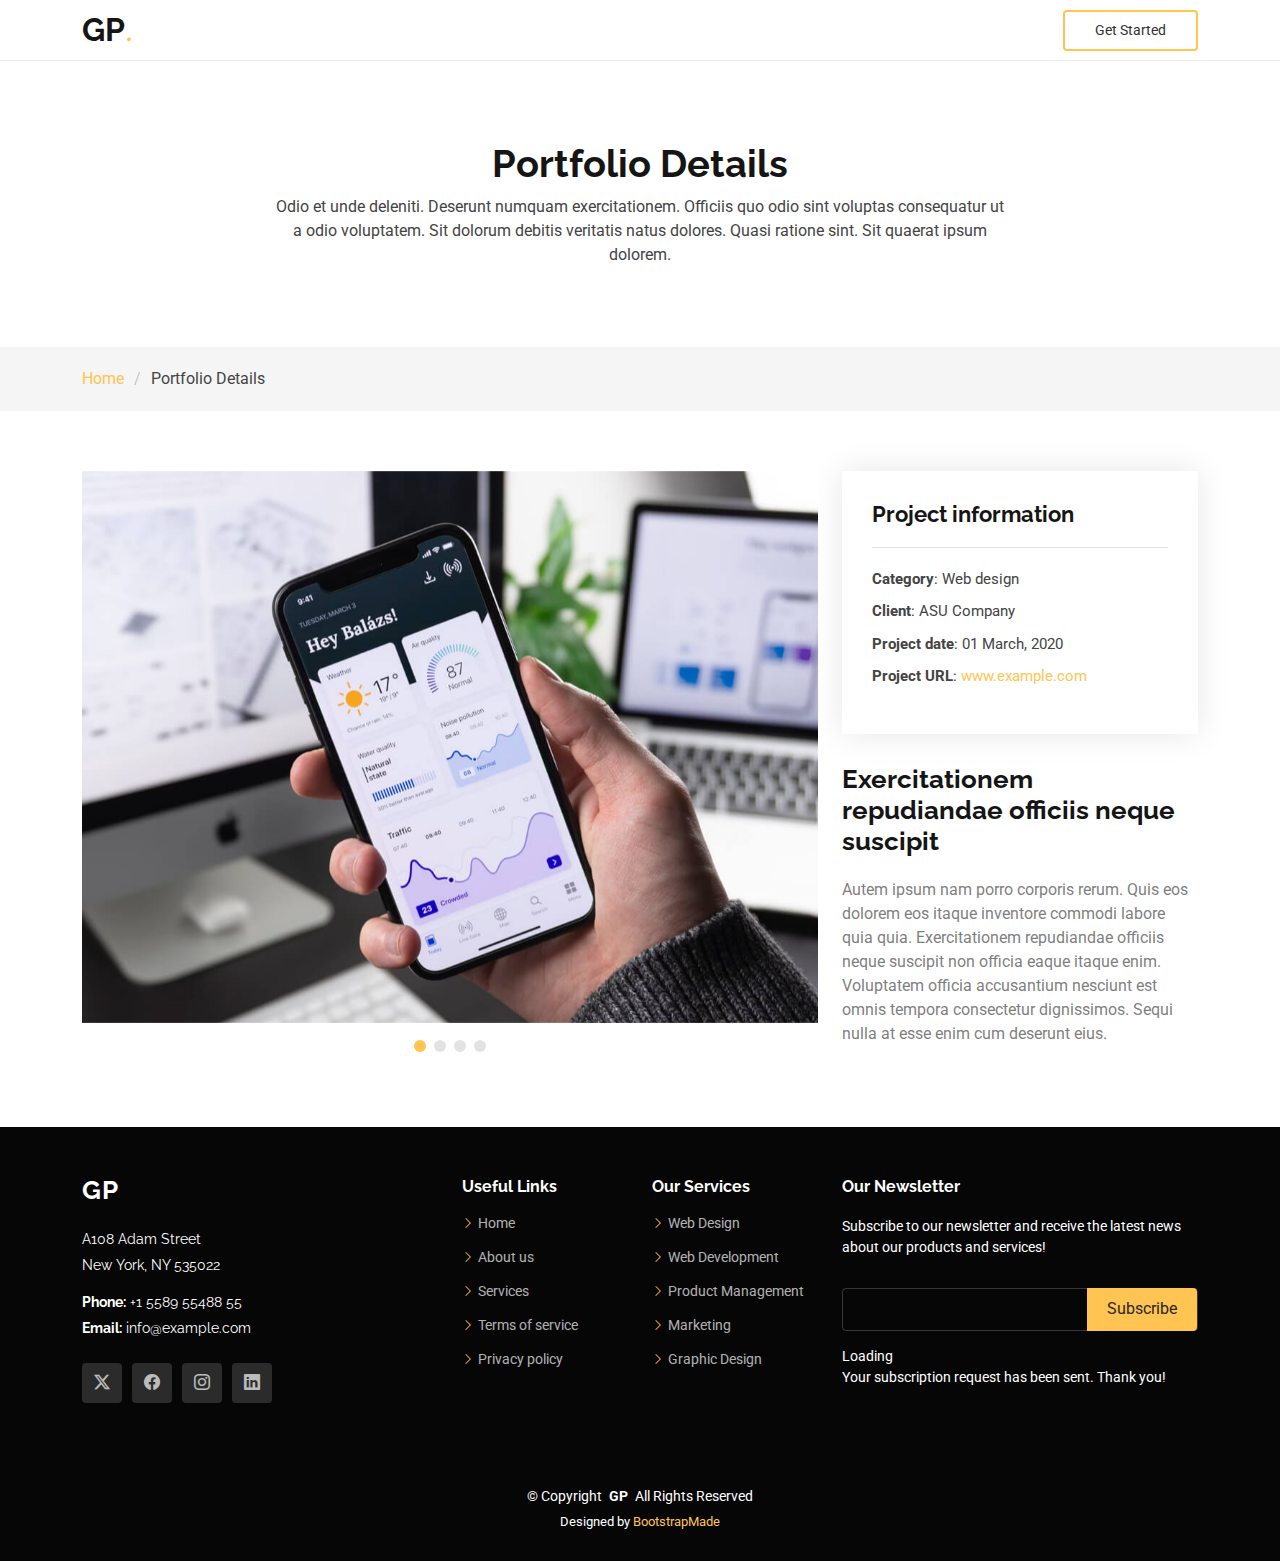
<file: portfolio-details.html>
<!DOCTYPE html>
<html lang="en">

<head>
  <meta charset="utf-8">
  <meta content="width=device-width, initial-scale=1.0" name="viewport">
  <title>Portfolio Details - Gp Bootstrap Template</title>
  <meta name="description" content="">
  <meta name="keywords" content="">

  <!-- Favicons -->
  <link href="assets/img/favicon.png" rel="icon">
  <link href="assets/img/apple-touch-icon.png" rel="apple-touch-icon">

  <!-- Fonts -->
  <link href="https://fonts.googleapis.com" rel="preconnect">
  <link href="https://fonts.gstatic.com" rel="preconnect" crossorigin>
  <link href="https://fonts.googleapis.com/css2?family=Roboto:ital,wght@0,100;0,300;0,400;0,500;0,700;0,900;1,100;1,300;1,400;1,500;1,700;1,900&family=Poppins:ital,wght@0,100;0,200;0,300;0,400;0,500;0,600;0,700;0,800;0,900;1,100;1,200;1,300;1,400;1,500;1,600;1,700;1,800;1,900&family=Raleway:ital,wght@0,100;0,200;0,300;0,400;0,500;0,600;0,700;0,800;0,900;1,100;1,200;1,300;1,400;1,500;1,600;1,700;1,800;1,900&display=swap" rel="stylesheet">

  <!-- Vendor CSS Files -->
  <link href="assets/vendor/bootstrap/css/bootstrap.min.css" rel="stylesheet">
  <link href="assets/vendor/bootstrap-icons/bootstrap-icons.css" rel="stylesheet">
  <link href="assets/vendor/aos/aos.css" rel="stylesheet">
  <link href="assets/vendor/swiper/swiper-bundle.min.css" rel="stylesheet">
  <link href="assets/vendor/glightbox/css/glightbox.min.css" rel="stylesheet">

  <!-- Main CSS File -->
  <link href="assets/css/main.css" rel="stylesheet">

  <!-- =======================================================
  * Template Name: Gp
  * Template URL: https://bootstrapmade.com/gp-free-multipurpose-html-bootstrap-template/
  * Updated: Aug 07 2024 with Bootstrap v5.3.3
  * Author: BootstrapMade.com
  * License: https://bootstrapmade.com/license/
  ======================================================== -->
</head>

<body class="portfolio-details-page">

  <header id="header" class="header d-flex align-items-center position-relative">
    <div class="container-fluid container-xl position-relative d-flex align-items-center justify-content-between">

      <a href="index.html" class="logo d-flex align-items-center me-auto me-lg-0">
        <!-- Uncomment the line below if you also wish to use an image logo -->
        <!-- <img src="assets/img/logo.png" alt=""> -->
        <h1 class="sitename">GP</h1>
        <span>.</span>
      </a>

      <nav id="navmenu" class="navmenu">
        <ul>
          <li><a href="#hero">Home<br></a></li>
          <li><a href="#about">About</a></li>
          <li><a href="#services">Services</a></li>
          <li><a href="#portfolio">Portfolio</a></li>
          <li><a href="#team">Team</a></li>
          <li class="dropdown"><a href="#"><span>Dropdown</span> <i class="bi bi-chevron-down toggle-dropdown"></i></a>
            <ul>
              <li><a href="#">Dropdown 1</a></li>
              <li class="dropdown"><a href="#"><span>Deep Dropdown</span> <i class="bi bi-chevron-down toggle-dropdown"></i></a>
                <ul>
                  <li><a href="#">Deep Dropdown 1</a></li>
                  <li><a href="#">Deep Dropdown 2</a></li>
                  <li><a href="#">Deep Dropdown 3</a></li>
                  <li><a href="#">Deep Dropdown 4</a></li>
                  <li><a href="#">Deep Dropdown 5</a></li>
                </ul>
              </li>
              <li><a href="#">Dropdown 2</a></li>
              <li><a href="#">Dropdown 3</a></li>
              <li><a href="#">Dropdown 4</a></li>
            </ul>
          </li>
          <li><a href="#contact">Contact</a></li>
        </ul>
        <i class="mobile-nav-toggle d-xl-none bi bi-list"></i>
      </nav>

      <a class="btn-getstarted" href="index.html#about">Get Started</a>

    </div>
  </header>

  <main class="main">

    <!-- Page Title -->
    <div class="page-title" data-aos="fade">
      <div class="heading">
        <div class="container">
          <div class="row d-flex justify-content-center text-center">
            <div class="col-lg-8">
              <h1>Portfolio Details</h1>
              <p class="mb-0">Odio et unde deleniti. Deserunt numquam exercitationem. Officiis quo odio sint voluptas consequatur ut a odio voluptatem. Sit dolorum debitis veritatis natus dolores. Quasi ratione sint. Sit quaerat ipsum dolorem.</p>
            </div>
          </div>
        </div>
      </div>
      <nav class="breadcrumbs">
        <div class="container">
          <ol>
            <li><a href="index.html">Home</a></li>
            <li class="current">Portfolio Details</li>
          </ol>
        </div>
      </nav>
    </div><!-- End Page Title -->

    <!-- Portfolio Details Section -->
    <section id="portfolio-details" class="portfolio-details section">

      <div class="container" data-aos="fade-up" data-aos-delay="100">

        <div class="row gy-4">

          <div class="col-lg-8">
            <div class="portfolio-details-slider swiper init-swiper">

              <script type="application/json" class="swiper-config">
                {
                  "loop": true,
                  "speed": 600,
                  "autoplay": {
                    "delay": 5000
                  },
                  "slidesPerView": "auto",
                  "pagination": {
                    "el": ".swiper-pagination",
                    "type": "bullets",
                    "clickable": true
                  }
                }
              </script>

              <div class="swiper-wrapper align-items-center">

                <div class="swiper-slide">
                  <img src="assets/img/portfolio/app-1.jpg" alt="">
                </div>

                <div class="swiper-slide">
                  <img src="assets/img/portfolio/product-1.jpg" alt="">
                </div>

                <div class="swiper-slide">
                  <img src="assets/img/portfolio/branding-1.jpg" alt="">
                </div>

                <div class="swiper-slide">
                  <img src="assets/img/portfolio/books-1.jpg" alt="">
                </div>

              </div>
              <div class="swiper-pagination"></div>
            </div>
          </div>

          <div class="col-lg-4">
            <div class="portfolio-info" data-aos="fade-up" data-aos-delay="200">
              <h3>Project information</h3>
              <ul>
                <li><strong>Category</strong>: Web design</li>
                <li><strong>Client</strong>: ASU Company</li>
                <li><strong>Project date</strong>: 01 March, 2020</li>
                <li><strong>Project URL</strong>: <a href="#">www.example.com</a></li>
              </ul>
            </div>
            <div class="portfolio-description" data-aos="fade-up" data-aos-delay="300">
              <h2>Exercitationem repudiandae officiis neque suscipit</h2>
              <p>
                Autem ipsum nam porro corporis rerum. Quis eos dolorem eos itaque inventore commodi labore quia quia. Exercitationem repudiandae officiis neque suscipit non officia eaque itaque enim. Voluptatem officia accusantium nesciunt est omnis tempora consectetur dignissimos. Sequi nulla at esse enim cum deserunt eius.
              </p>
            </div>
          </div>

        </div>

      </div>

    </section><!-- /Portfolio Details Section -->

  </main>

  <footer id="footer" class="footer dark-background">

    <div class="footer-top">
      <div class="container">
        <div class="row gy-4">
          <div class="col-lg-4 col-md-6 footer-about">
            <a href="index.html" class="logo d-flex align-items-center">
              <span class="sitename">GP</span>
            </a>
            <div class="footer-contact pt-3">
              <p>A108 Adam Street</p>
              <p>New York, NY 535022</p>
              <p class="mt-3"><strong>Phone:</strong> <span>+1 5589 55488 55</span></p>
              <p><strong>Email:</strong> <span>info@example.com</span></p>
            </div>
            <div class="social-links d-flex mt-4">
              <a href=""><i class="bi bi-twitter-x"></i></a>
              <a href=""><i class="bi bi-facebook"></i></a>
              <a href=""><i class="bi bi-instagram"></i></a>
              <a href=""><i class="bi bi-linkedin"></i></a>
            </div>
          </div>

          <div class="col-lg-2 col-md-3 footer-links">
            <h4>Useful Links</h4>
            <ul>
              <li><i class="bi bi-chevron-right"></i> <a href="#"> Home</a></li>
              <li><i class="bi bi-chevron-right"></i> <a href="#"> About us</a></li>
              <li><i class="bi bi-chevron-right"></i> <a href="#"> Services</a></li>
              <li><i class="bi bi-chevron-right"></i> <a href="#"> Terms of service</a></li>
              <li><i class="bi bi-chevron-right"></i> <a href="#"> Privacy policy</a></li>
            </ul>
          </div>

          <div class="col-lg-2 col-md-3 footer-links">
            <h4>Our Services</h4>
            <ul>
              <li><i class="bi bi-chevron-right"></i> <a href="#"> Web Design</a></li>
              <li><i class="bi bi-chevron-right"></i> <a href="#"> Web Development</a></li>
              <li><i class="bi bi-chevron-right"></i> <a href="#"> Product Management</a></li>
              <li><i class="bi bi-chevron-right"></i> <a href="#"> Marketing</a></li>
              <li><i class="bi bi-chevron-right"></i> <a href="#"> Graphic Design</a></li>
            </ul>
          </div>

          <div class="col-lg-4 col-md-12 footer-newsletter">
            <h4>Our Newsletter</h4>
            <p>Subscribe to our newsletter and receive the latest news about our products and services!</p>
            <form action="forms/newsletter.php" method="post" class="php-email-form">
              <div class="newsletter-form"><input type="email" name="email"><input type="submit" value="Subscribe"></div>
              <div class="loading">Loading</div>
              <div class="error-message"></div>
              <div class="sent-message">Your subscription request has been sent. Thank you!</div>
            </form>
          </div>

        </div>
      </div>
    </div>

    <div class="copyright">
      <div class="container text-center">
        <p>© <span>Copyright</span> <strong class="px-1 sitename">GP</strong> <span>All Rights Reserved</span></p>
        <div class="credits">
          <!-- All the links in the footer should remain intact. -->
          <!-- You can delete the links only if you've purchased the pro version. -->
          <!-- Licensing information: https://bootstrapmade.com/license/ -->
          <!-- Purchase the pro version with working PHP/AJAX contact form: [buy-url] -->
          Designed by <a href="https://bootstrapmade.com/">BootstrapMade</a>
        </div>
      </div>
    </div>

  </footer>

  <!-- Scroll Top -->
  <a href="#" id="scroll-top" class="scroll-top d-flex align-items-center justify-content-center"><i class="bi bi-arrow-up-short"></i></a>

  <!-- Preloader -->
  <div id="preloader"></div>

  <!-- Vendor JS Files -->
  <script src="assets/vendor/bootstrap/js/bootstrap.bundle.min.js"></script>
  <script src="assets/vendor/php-email-form/validate.js"></script>
  <script src="assets/vendor/aos/aos.js"></script>
  <script src="assets/vendor/swiper/swiper-bundle.min.js"></script>
  <script src="assets/vendor/glightbox/js/glightbox.min.js"></script>
  <script src="assets/vendor/imagesloaded/imagesloaded.pkgd.min.js"></script>
  <script src="assets/vendor/isotope-layout/isotope.pkgd.min.js"></script>
  <script src="assets/vendor/purecounter/purecounter_vanilla.js"></script>

  <!-- Main JS File -->
  <script src="assets/js/main.js"></script>

</body>

</html>
</file>
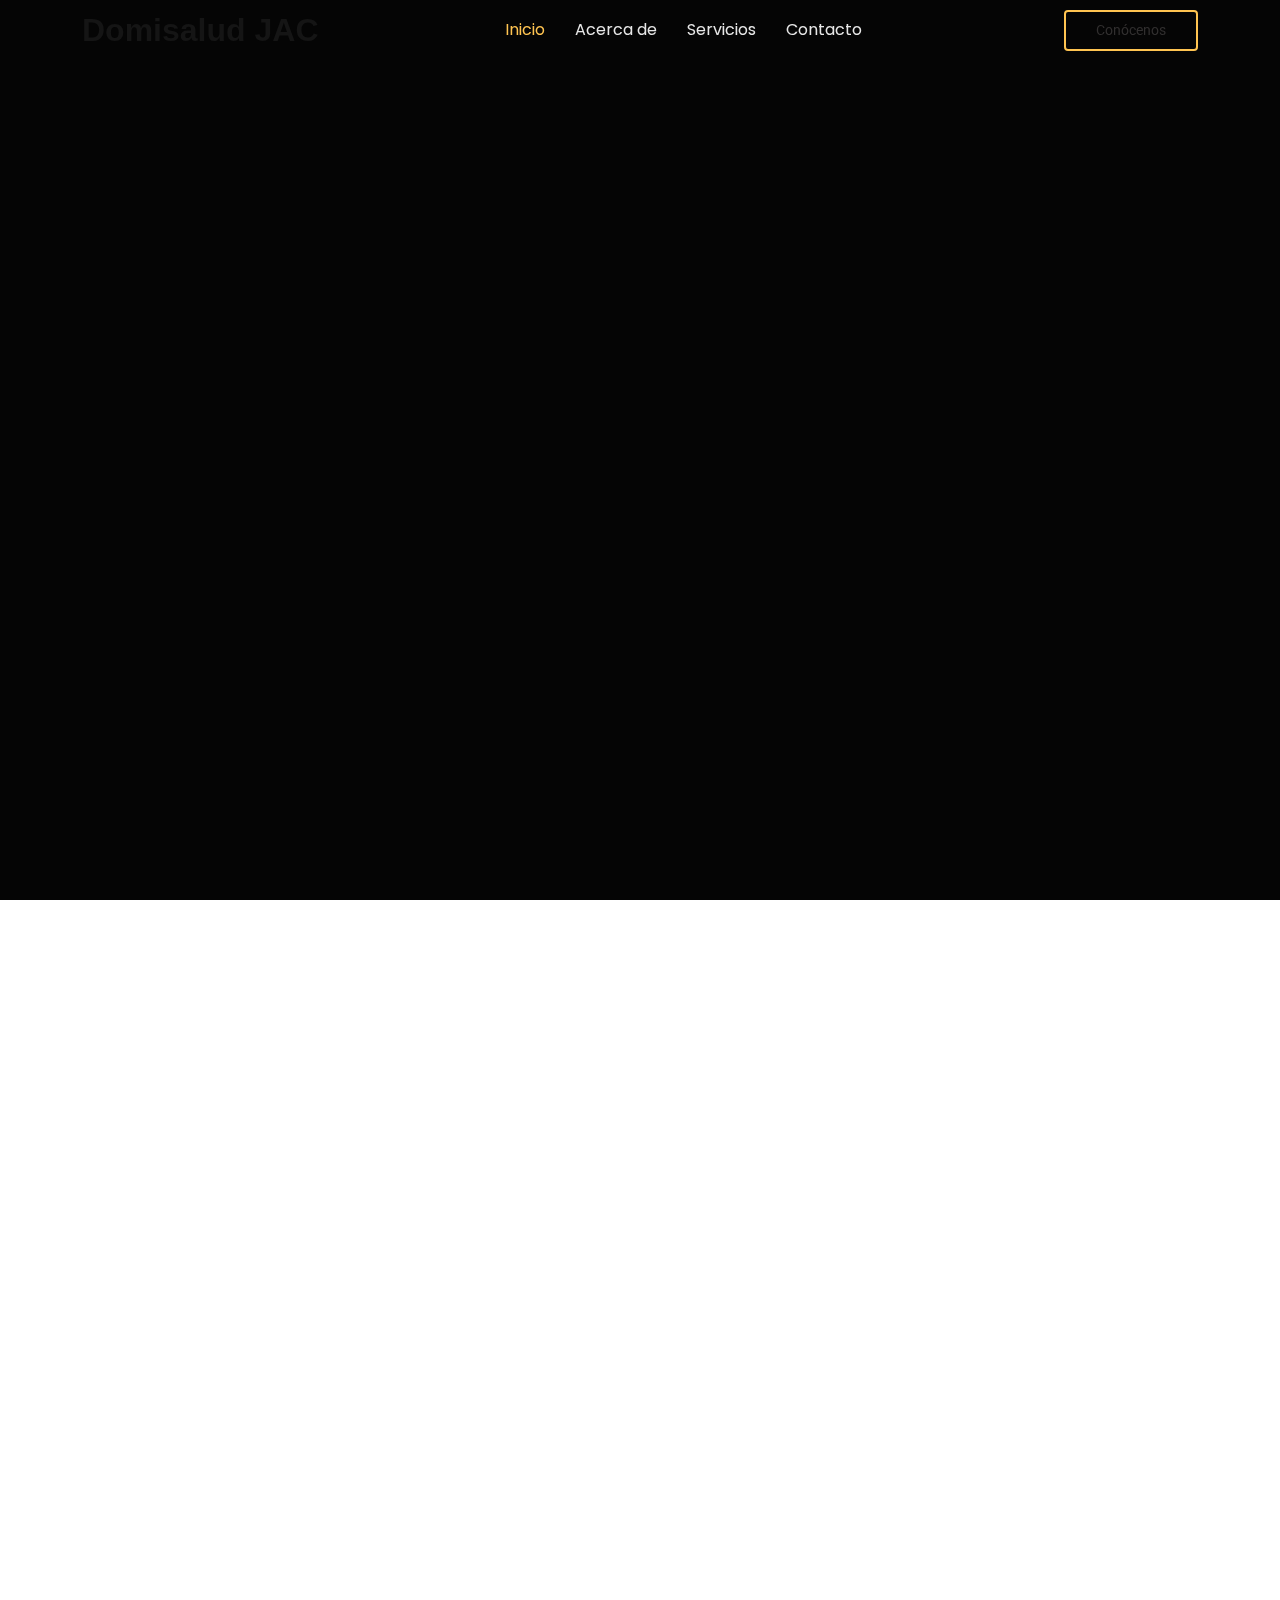
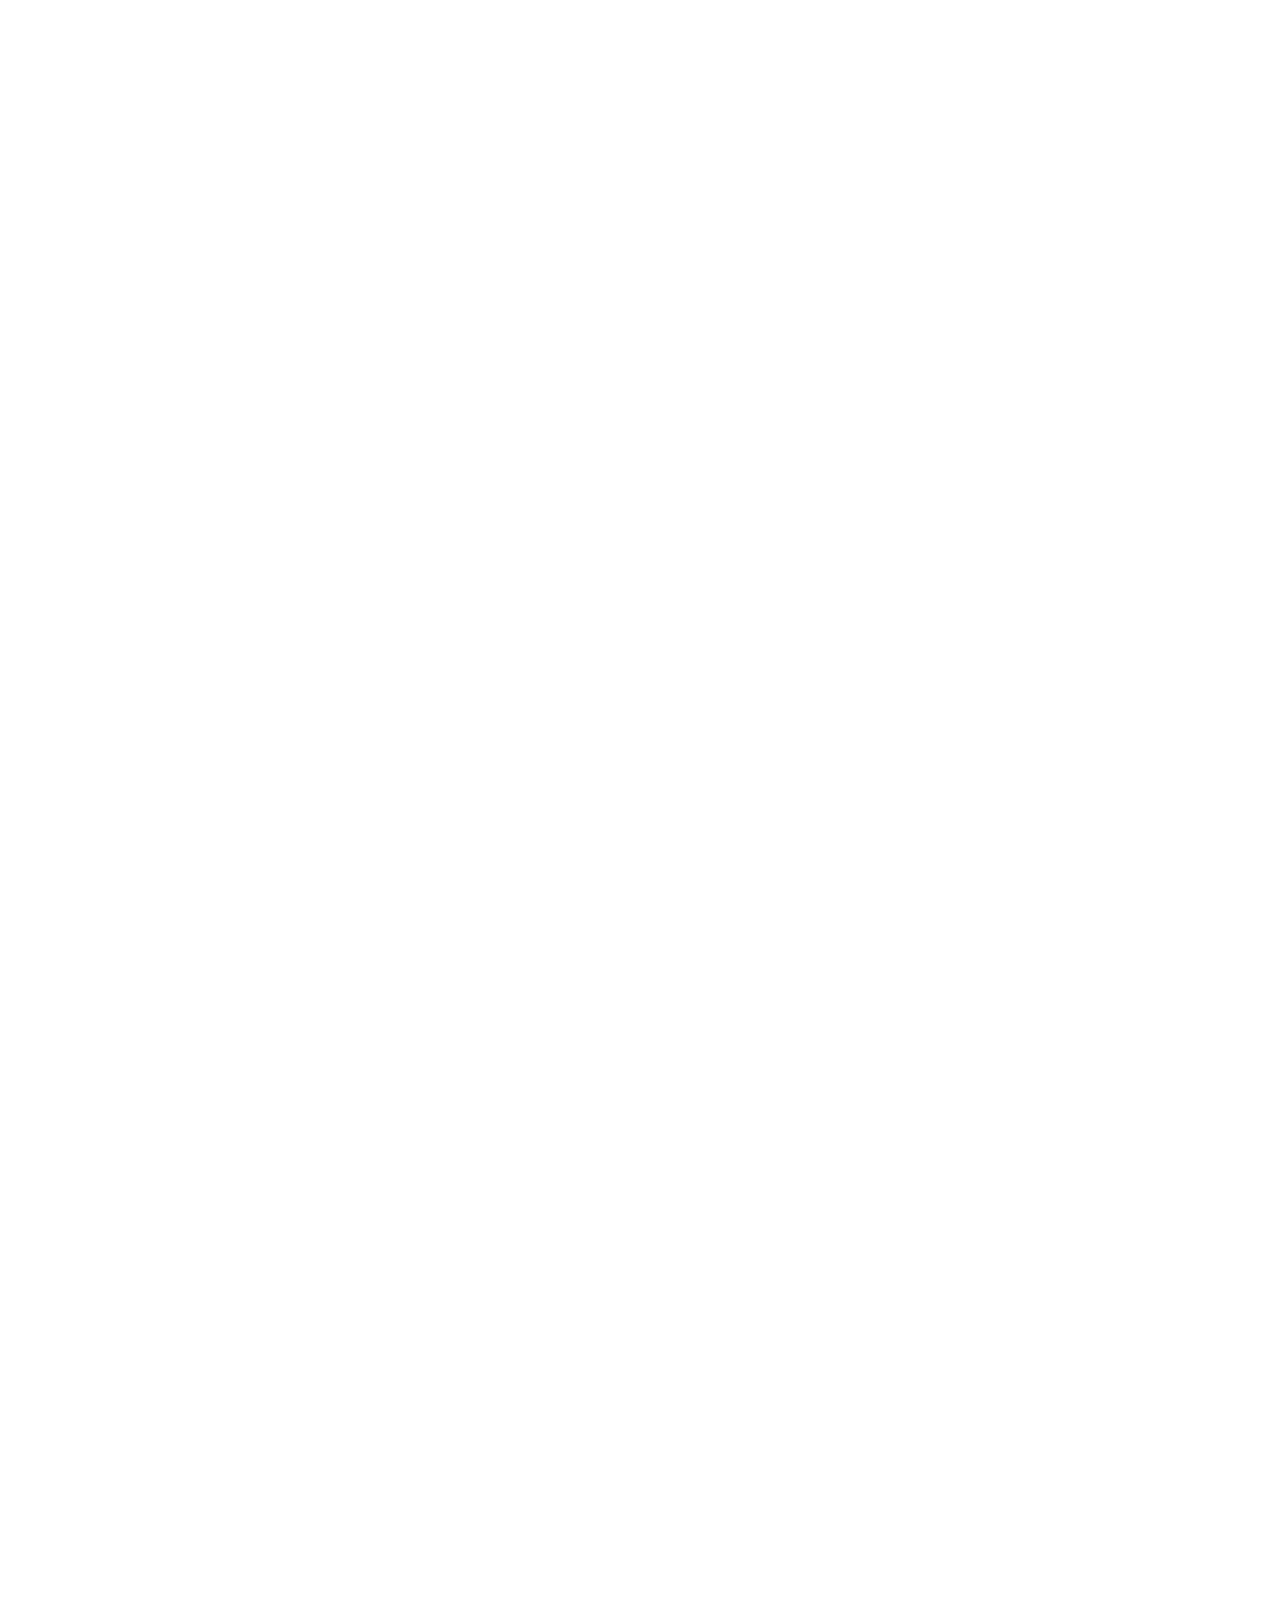
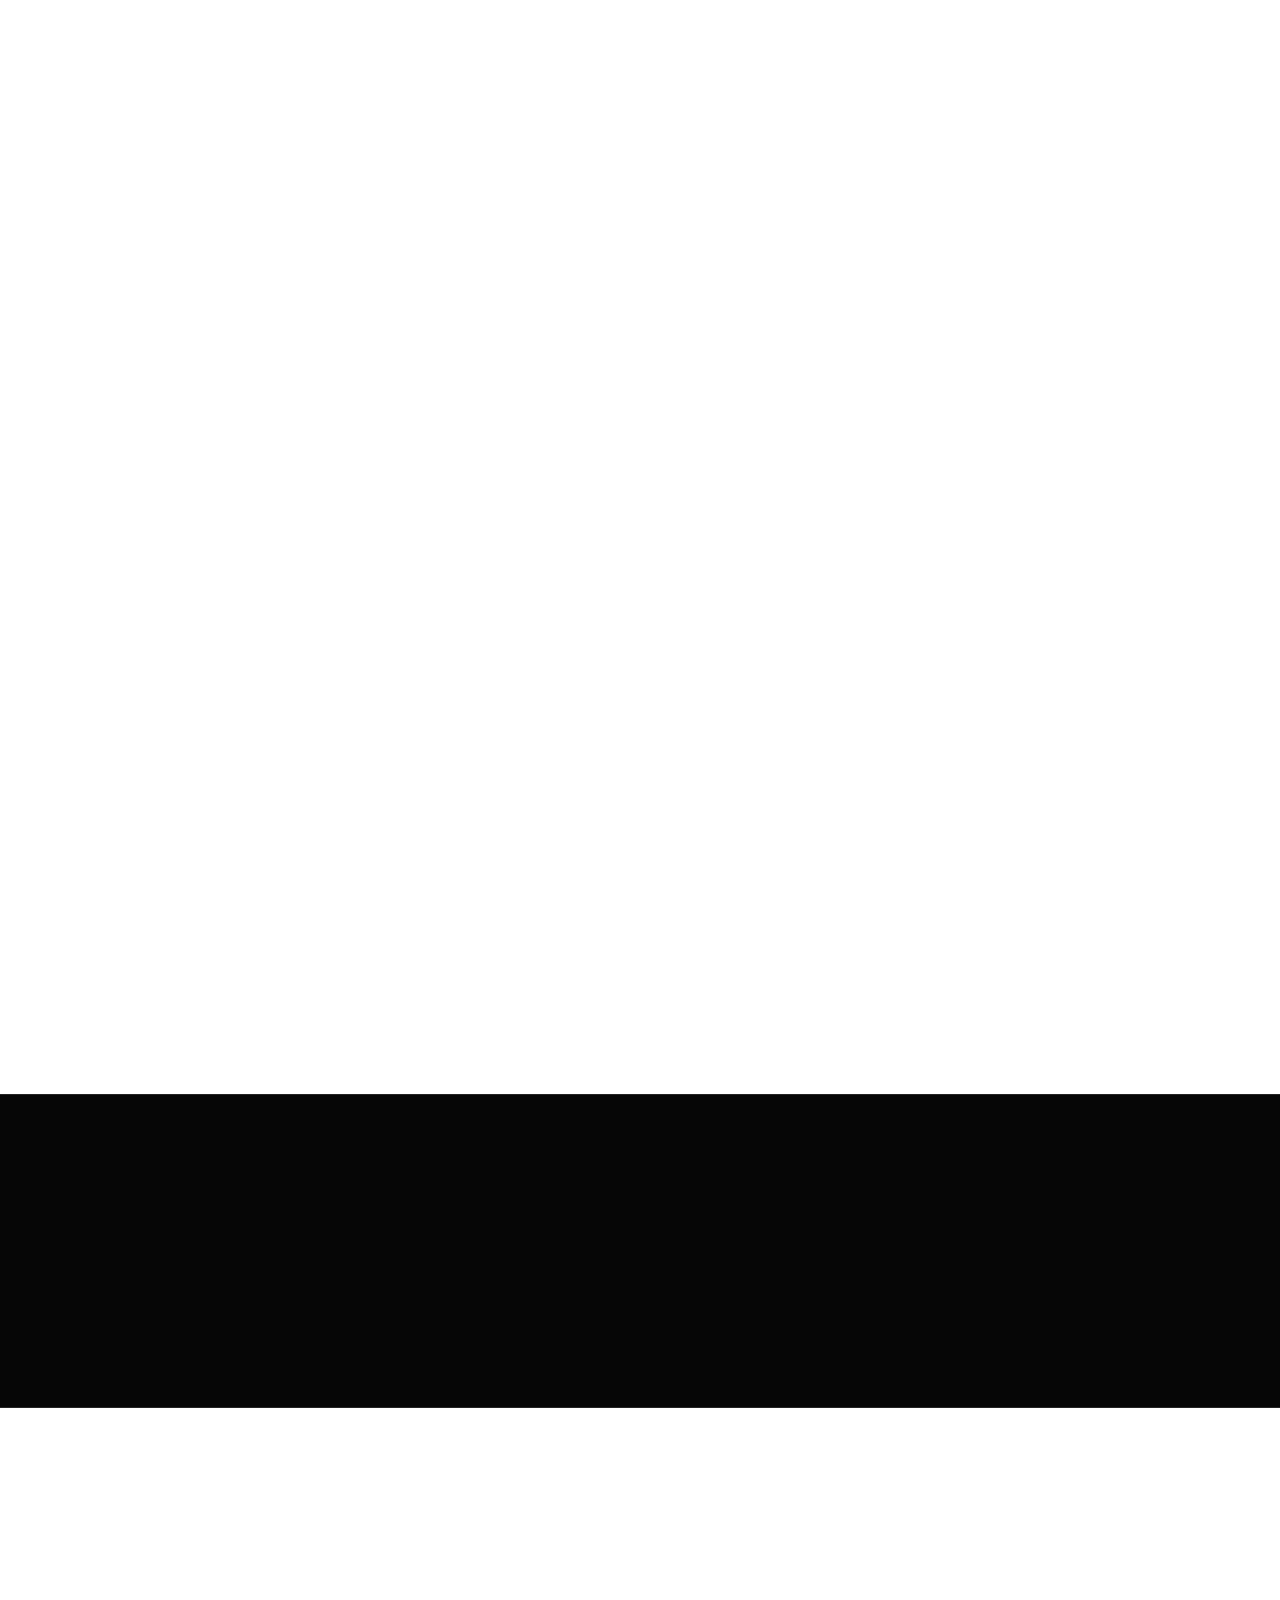
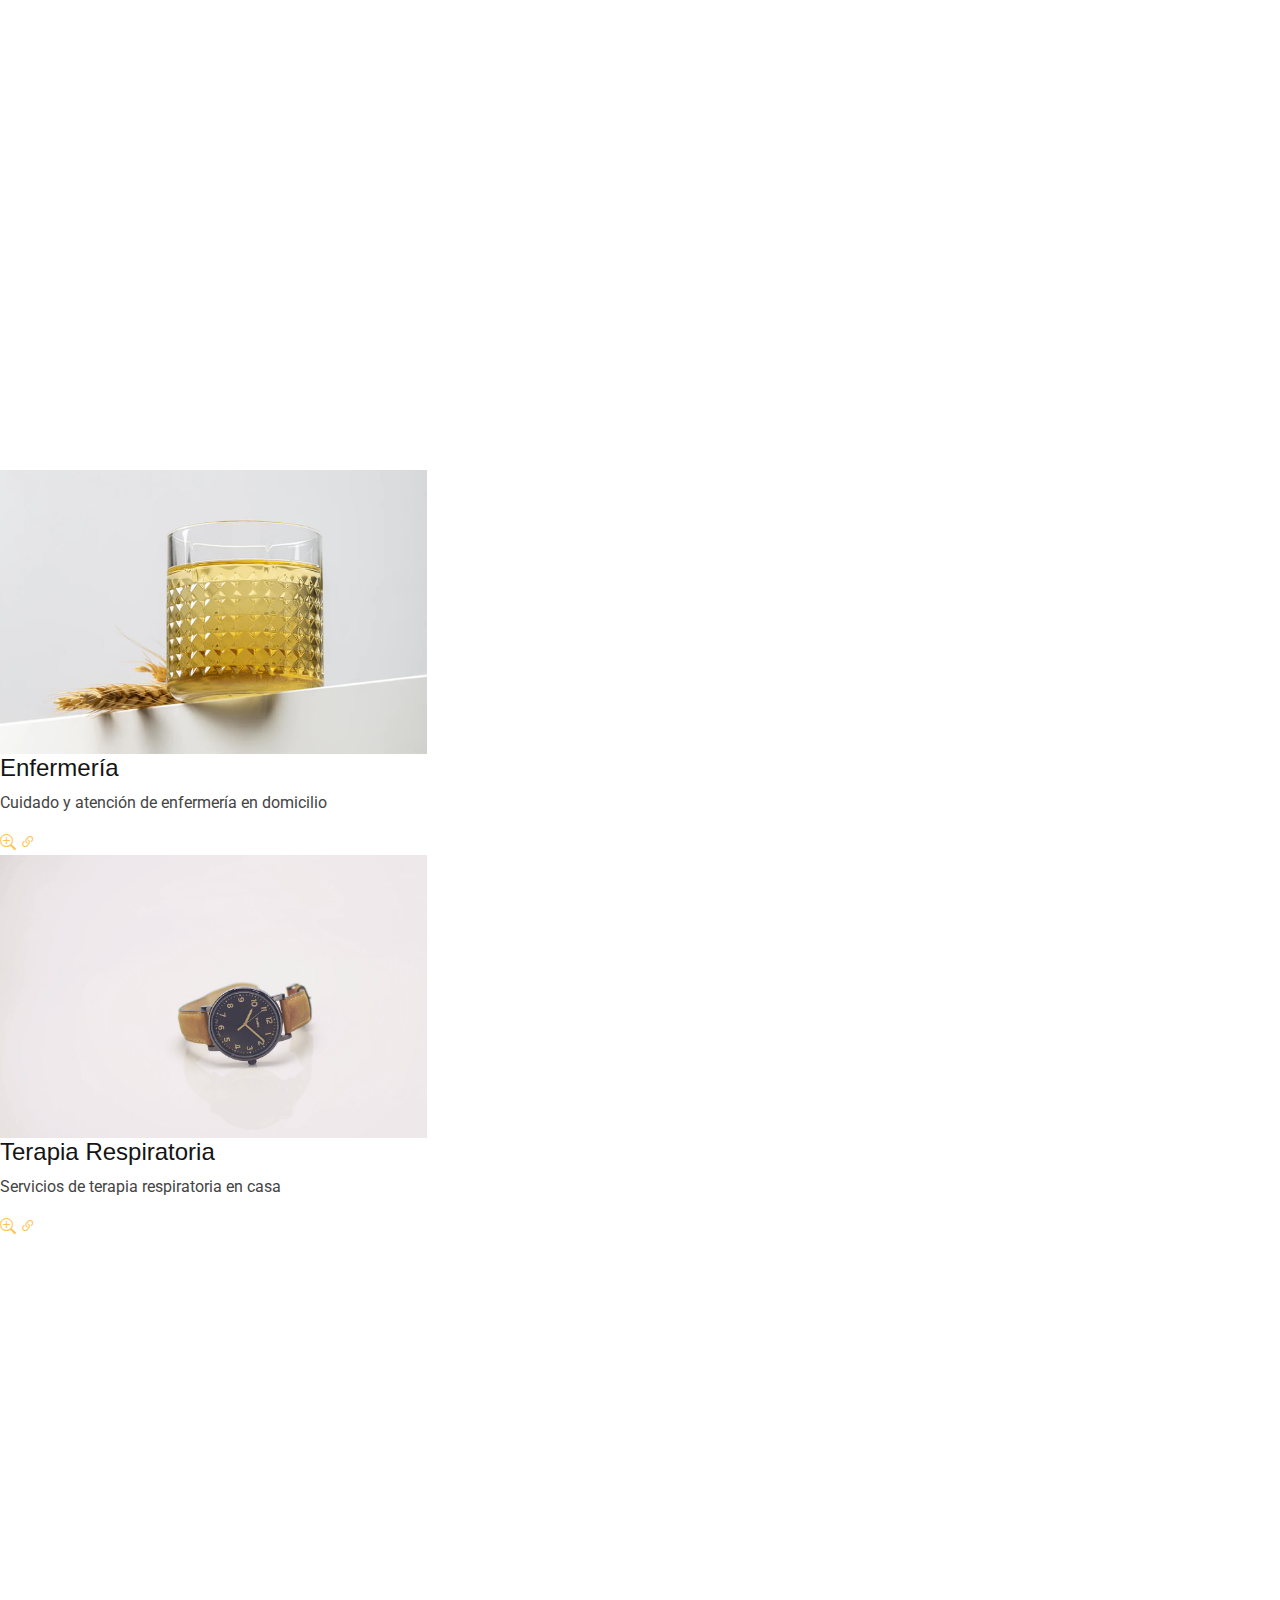
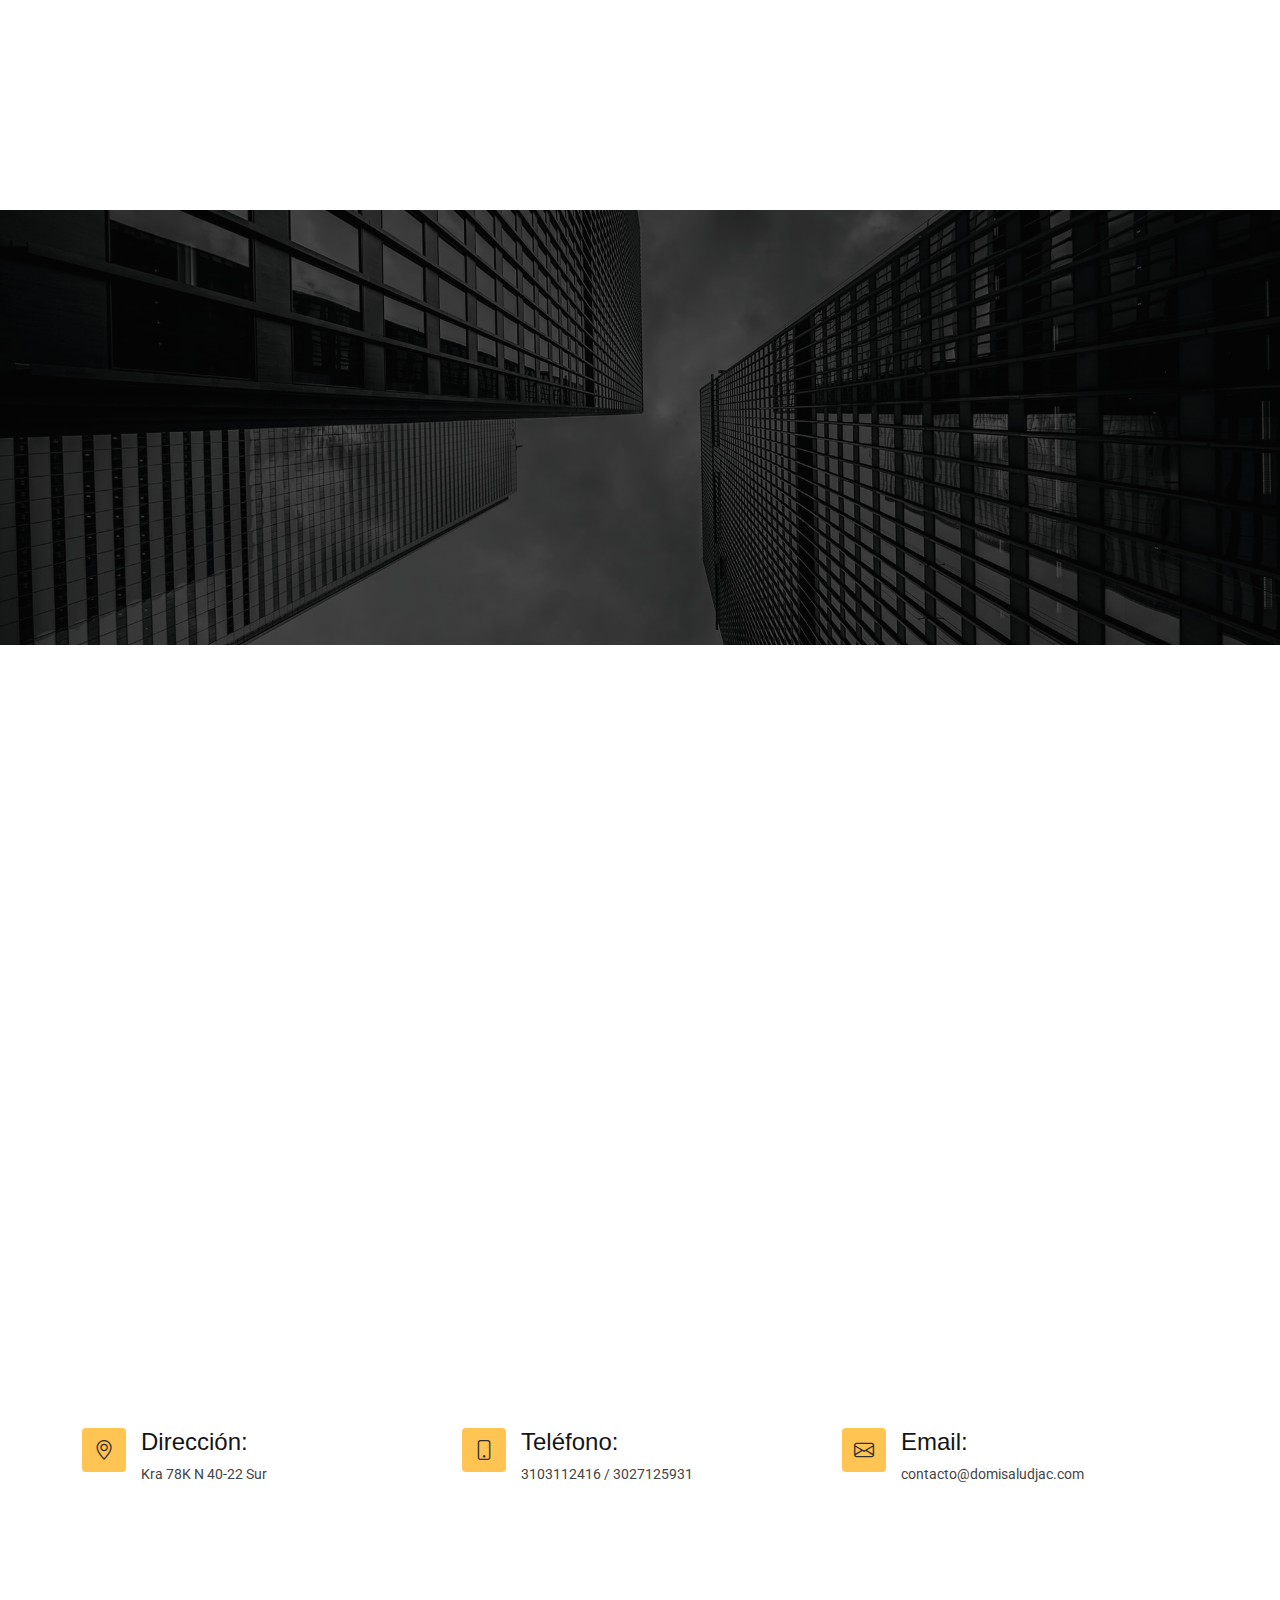
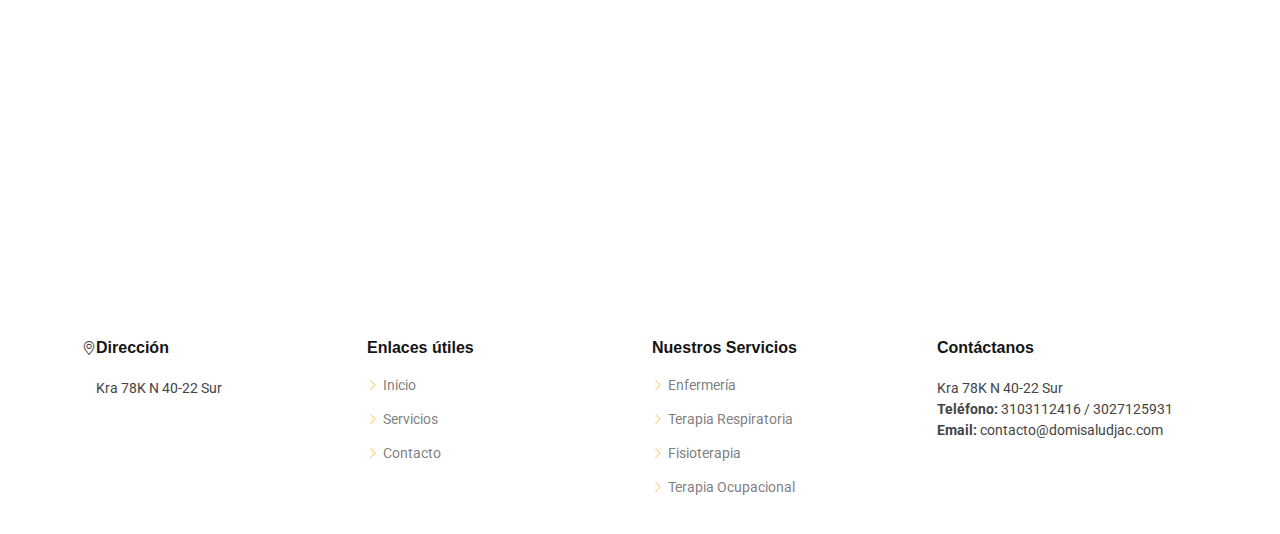
<file: porueva.html>
<!DOCTYPE html>
<html lang="es">

<head>
  <meta charset="utf-8">
  <meta content="width=device-width, initial-scale=1.0" name="viewport">
  <title>Domisalud JAC - Servicios Médicos a Domicilio</title>
  <meta name="description" content="Domisalud JAC ofrece servicios médicos a domicilio, incluyendo enfermería, terapia respiratoria, ocupacional, fonoaudiología, curaciones, lavado de oído, medicina general, sueros vitaminados y más.">
  <meta name="keywords" content="servicios médicos, enfermería, terapia respiratoria, medicina general, sueros vitaminados">

  <!-- Favicons -->
  <link href="assets/img/favicon.png" rel="icon">
  <link href="assets/img/apple-touch-icon.png" rel="apple-touch-icon">

  <!-- Fonts -->
  <link href="https://fonts.googleapis.com" rel="preconnect">
  <link href="https://fonts.gstatic.com" rel="preconnect" crossorigin>
  <link href="https://fonts.googleapis.com/css2?family=Roboto:wght@400;700&family=Poppins:wght@400;700&display=swap" rel="stylesheet">

  <!-- Vendor CSS Files -->
  <link href="assets/vendor/bootstrap/css/bootstrap.min.css" rel="stylesheet">
  <link href="assets/vendor/bootstrap-icons/bootstrap-icons.css" rel="stylesheet">
  <link href="assets/vendor/aos/aos.css" rel="stylesheet">
  <link href="assets/vendor/swiper/swiper-bundle.min.css" rel="stylesheet">
  <link href="assets/vendor/glightbox/css/glightbox.min.css" rel="stylesheet">

  <!-- Main CSS File -->
  <link href="assets/css/main.css" rel="stylesheet">

</head>

<body class="index-page">

  <header id="header" class="header d-flex align-items-center fixed-top">
    <div class="container-fluid container-xl position-relative d-flex align-items-center justify-content-between">

      <a href="index.html" class="logo d-flex align-items-center me-auto me-lg-0">
        <h1 class="sitename">Domisalud JAC</h1>
      </a>

      <nav id="navmenu" class="navmenu">
        <ul>
          <li><a href="#hero" class="active">Inicio</a></li>
          <li><a href="#about">Acerca de</a></li>
          <li><a href="#services">Servicios</a></li>
          <li><a href="#contact">Contacto</a></li>
        </ul>
        <i class="mobile-nav-toggle d-xl-none bi bi-list"></i>
      </nav>

      <a class="btn-getstarted" href="#about">Conócenos</a>

    </div>
  </header>

  <main class="main">

    <!-- Hero Section -->
    <section id="hero" class="hero section dark-background">

      <img src="assets/img/pic05.jpg" alt="Servicios Médicos a Domicilio" data-aos="fade-in">

      <div class="container">

        <div class="row justify-content-center text-center" data-aos="fade-up" data-aos-delay="100">
          <div class="col-xl-6 col-lg-8">
            <h2>Cuidamos de tu salud en la comodidad de tu hogar<span>.</span></h2>
            <p>Ofrecemos servicios médicos de calidad directamente a tu domicilio.</p>
          </div>
        </div>

        <div class="row gy-4 mt-5 justify-content-center" data-aos="fade-up" data-aos-delay="200">
          <div class="col-xl-2 col-md-4" data-aos="fade-up" data-aos-delay="300">
            <div class="icon-box">
              <i class="bi bi-clipboard-pulse"></i>
              <h3><a href="#services">Enfermería</a></h3>
            </div>
          </div>
          <div class="col-xl-2 col-md-4" data-aos="fade-up" data-aos-delay="400">
            <div class="icon-box">
              <i class="bi bi-breath"></i>
              <h3><a href="#services">Terapia Respiratoria</a></h3>
            </div>
          </div>
          <div class="col-xl-2 col-md-4" data-aos="fade-up" data-aos-delay="500">
            <div class="icon-box">
              <i class="bi bi-headset"></i>
              <h3><a href="#services">Fonoaudiología</a></h3>
            </div>
          </div>
          <div class="col-xl-2 col-md-4" data-aos="fade-up" data-aos-delay="600">
            <div class="icon-box">
              <i class="bi bi-heart-pulse"></i>
              <h3><a href="#services">Medicina General</a></h3>
            </div>
          </div>
          <div class="col-xl-2 col-md-4" data-aos="fade-up" data-aos-delay="700">
            <div class="icon-box">
              <i class="bi bi-droplet-half"></i>
              <h3><a href="#services">Sueros Vitaminados</a></h3>
            </div>
          </div>
        </div>

      </div>

    </section><!-- /Hero Section -->

    <!-- About Section -->
    <section id="about" class="about section">

      <div class="container" data-aos="fade-up" data-aos-delay="100">

        <div class="row gy-4">
          <div class="col-lg-6 order-1 order-lg-2">
            <img src="assets/img/about.jpg" class="img-fluid" alt="Acerca de Domisalud JAC">
          </div>
          <div class="col-lg-6 order-2 order-lg-1 content">
            <h3>Sobre Domisalud JAC</h3>
            <p class="fst-italic">
              En Domisalud JAC nos dedicamos a brindar servicios médicos de alta calidad en la comodidad de tu hogar.
            </p>
            <ul>
              <li><i class="bi bi-check2-all"></i> <span>Enfermería especializada.</span></li>
              <li><i class="bi bi-check2-all"></i> <span>Terapias personalizadas.</span></li>
              <li><i class="bi bi-check2-all"></i> <span>Atención médica integral a domicilio.</span></li>
            </ul>
            <p>
              Contamos con un equipo de profesionales comprometidos con tu bienestar, ofreciendo un amplio rango de servicios adaptados a tus necesidades.
            </p>
          </div>
        </div>

      </div>

    </section><!-- /About Section -->

    <!-- Clients Section -->
    <section id="clients" class="clients section">

      <div class="container" data-aos="fade-up" data-aos-delay="100">
        <!-- Aquí podrías añadir logos de afiliados o seguros si es relevante -->
        <div class="swiper init-swiper">
          <div class="swiper-wrapper align-items-center">
            <div class="swiper-slide"><img src="assets/img/clients/client-1.png" class="img-fluid" alt=""></div>
            <div class="swiper-slide"><img src="assets/img/clients/client-2.png" class="img-fluid" alt=""></div>
            <div class="swiper-slide"><img src="assets/img/clients/client-3.png" class="img-fluid" alt=""></div>
          </div>
          <div class="swiper-pagination"></div>
        </div>

      </div>

    </section><!-- /Clients Section -->

    <!-- Features Section -->
    <section id="features" class="features section">

      <div class="container">

        <div class="row gy-4">
          <div class="features-image col-lg-6" data-aos="fade-up" data-aos-delay="100"><img src="assets/img/features-bg.jpg" alt=""></div>
          <div class="col-lg-6">

            <div class="features-item d-flex ps-0 ps-lg-3 pt-4 pt-lg-0" data-aos="fade-up" data-aos-delay="200">
              <i class="bi bi-archive flex-shrink-0"></i>
              <div>
                <h4>Atención Personalizada</h4>
                <p>Adaptamos nuestros servicios a tus necesidades específicas.</p>
              </div>
            </div><!-- End Features Item-->

            <div class="features-item d-flex mt-5 ps-0 ps-lg-3" data-aos="fade-up" data-aos-delay="300">
              <i class="bi bi-basket flex-shrink-0"></i>
              <div>
                <h4>Profesionales Capacitados</h4>
                <p>Contamos con un equipo altamente capacitado en diversas áreas de la salud.</p>
              </div>
            </div><!-- End Features Item-->

            <div class="features-item d-flex mt-5 ps-0 ps-lg-3" data-aos="fade-up" data-aos-delay="400">
              <i class="bi bi-broadcast flex-shrink-0"></i>
              <div>
                <h4>Equipos de Última Generación</h4>
                <p>Utilizamos tecnología avanzada para garantizar una atención médica eficiente y segura.</p>
              </div>
            </div><!-- End Features Item-->

          </div>
        </div>

      </div>

    </section><!-- /Features Section -->

    <!-- Services Section -->
    <section id="services" class="services section">

      <div class="container" data-aos="fade-up" data-aos-delay="100">

        <header class="section-header">
          <h2>Nuestros Servicios</h2>
          <p>Conoce más sobre los servicios que ofrecemos</p>
        </header>

        <div class="row gy-4">

          <div class="col-lg-4 col-md-6">
            <div class="service-box blue" data-aos="fade-up" data-aos-delay="100">
              <i class="bi bi-heart-pulse icon"></i>
              <h3>Enfermería</h3>
              <p>Cuidados especializados y atención personalizada.</p>
            </div>
          </div>

          <div class="col-lg-4 col-md-6">
            <div class="service-box orange" data-aos="fade-up" data-aos-delay="200">
              <i class="bi bi-breath icon"></i>
              <h3>Terapia Respiratoria</h3>
              <p>Atención integral para afecciones respiratorias.</p>
            </div>
          </div>

          <div class="col-lg-4 col-md-6">
            <div class="service-box green" data-aos="fade-up" data-aos-delay="300">
              <i class="bi bi-headset icon"></i>
              <h3>Fonoaudiología</h3>
              <p>Tratamiento y mejora de problemas de comunicación.</p>
            </div>
          </div>

          <div class="col-lg-4 col-md-6">
            <div class="service-box red" data-aos="fade-up" data-aos-delay="400">
              <i class="bi bi-stethoscope icon"></i>
              <h3>Medicina General</h3>
              <p>Consultas médicas a domicilio para tu conveniencia.</p>
            </div>
          </div>

          <div class="col-lg-4 col-md-6">
            <div class="service-box purple" data-aos="fade-up" data-aos-delay="500">
              <i class="bi bi-droplet-half icon"></i>
              <h3>Sueros Vitaminados</h3>
              <p>Terapias de suero para mejorar tu bienestar y energía.</p>
            </div>
          </div>

        </div>

      </div>

    </section><!-- /Services Section -->

    <!-- Contact Section -->
    <section id="contact" class="contact section">

      <div class="container" data-aos="fade-up" data-aos-delay="100">

        <header class="section-header">
          <h2>Contáctanos</h2>
          <p>Estamos aquí para ayudarte</p>
        </header>

        <div class="row gy-4">

          <div class="col-lg-6">

            <div class="row gy-4">
              <div class="col-md-6">
                <div class="info-box">
                  <i class="bi bi-geo-alt"></i>
                  <h3>Dirección</h3>
                  <p>Kra 78K N 40-22 Sur<br>Bogotá, Colombia</p>
                </div>
              </div>
              <div class="col-md-6">
                <div class="info-box">
                  <i class="bi bi-telephone"></i>
                  <h3>Teléfono</h3>
                  <p>3103112416<br>3027125931</p>
                </div>
              </div>
              <div class="col-md-6">
                <div class="info-box">
                  <i class="bi bi-envelope"></i>
                  <h3>Email</h3>
                  <p>info@domisaludjac.com</p>
                </div>
              </div>
              <div class="col-md-6">
                <div class="info-box">
                  <i class="bi bi-clock"></i>
                  <h3>Horario</h3>
                  <p>Lunes - Sábado<br>8:00 AM - 6:00 PM</p>
                </div>
              </div>
            </div>

          </div>

          <div class="col-lg-6">
            <form action="forms/contact.php" method="post" class="php-email-form">
              <div class="row gy-4">

                <div class="col-md-6">
                  <input type="text" name="name" class="form-control" placeholder="Tu Nombre" required>
                </div>

                <div class="col-md-6">
                  <input type="email" name="email" class="form-control" placeholder="Tu Email" required>
                </div>

                <div class="col-md-12">
                  <input type="text" name="subject" class="form-control" placeholder="Asunto" required>
                </div>

                <div class="col-md-12">
                  <textarea name="message" class="form-control" rows="6" placeholder="Mensaje" required></textarea>
                </div>

                <div class="col-md-12 text-center">
                  <div class="loading">Cargando</div>
                  <div class="error-message"></div>
                  <div class="sent-message">Tu mensaje ha sido enviado. Gracias por contactarnos!</div>

                  <button type="submit">Enviar Mensaje</button>
                </div>

              </div>
            </form>
          </div>

        </div>

      </div>

    </section><!-- /Contact Section -->

  <!-- Services Section -->
<section id="services" class="services section">

  <!-- Section Title -->
  <div class="container section-title" data-aos="fade-up">
    <h2>Nuestros Servicios</h2>
    <p>Conoce más sobre los servicios que ofrecemos</p>
  </div><!-- End Section Title -->

  <div class="container">

    <div class="row gy-4">

      <div class="col-lg-4 col-md-6" data-aos="fade-up" data-aos-delay="100">
        <div class="service-item position-relative">
          <div class="icon">
            <i class="bi bi-heart-pulse"></i>
          </div>
          <a href="service-details.html" class="stretched-link">
            <h3>Enfermería</h3>
          </a>
          <p>Cuidados especializados y atención personalizada.</p>
        </div>
      </div><!-- End Service Item -->

      <div class="col-lg-4 col-md-6" data-aos="fade-up" data-aos-delay="200">
        <div class="service-item position-relative">
          <div class="icon">
            <i class="bi bi-breath"></i>
          </div>
          <a href="service-details.html" class="stretched-link">
            <h3>Terapia Respiratoria</h3>
          </a>
          <p>Atención integral para afecciones respiratorias.</p>
        </div>
      </div><!-- End Service Item -->

      <div class="col-lg-4 col-md-6" data-aos="fade-up" data-aos-delay="300">
        <div class="service-item position-relative">
          <div class="icon">
            <i class="bi bi-headset"></i>
          </div>
          <a href="service-details.html" class="stretched-link">
            <h3>Fonoaudiología</h3>
          </a>
          <p>Tratamiento y mejora de problemas de comunicación.</p>
        </div>
      </div><!-- End Service Item -->

      <div class="col-lg-4 col-md-6" data-aos="fade-up" data-aos-delay="400">
        <div class="service-item position-relative">
          <div class="icon">
            <i class="bi bi-stethoscope"></i>
          </div>
          <a href="service-details.html" class="stretched-link">
            <h3>Medicina General</h3>
          </a>
          <p>Consultas médicas a domicilio para tu conveniencia.</p>
        </div>
      </div><!-- End Service Item -->

      <div class="col-lg-4 col-md-6" data-aos="fade-up" data-aos-delay="500">
        <div class="service-item position-relative">
          <div class="icon">
            <i class="bi bi-droplet-half"></i>
          </div>
          <a href="service-details.html" class="stretched-link">
            <h3>Sueros Vitaminados</h3>
          </a>
          <p>Terapias de suero para mejorar tu bienestar y energía.</p>
        </div>
      </div><!-- End Service Item -->

      <!-- Agrega más servicios aquí si es necesario -->

    </div>

  </div>

</section><!-- /Services Section -->

<!-- Call To Action Section -->
<section id="call-to-action" class="call-to-action section dark-background">

  <img src="assets/img/cta-bg.jpg" alt="">

  <div class="container">
    <div class="row justify-content-center" data-aos="zoom-in" data-aos-delay="100">
      <div class="col-xl-10">
        <div class="text-center">
          <h3>Contáctanos Ahora</h3>
          <p>Obtén más información sobre nuestros servicios o programa una consulta con nuestros especialistas.</p>
          <a class="cta-btn" href="#contact">Contáctanos</a>
        </div>
      </div>
    </div>
  </div>

</section><!-- /Call To Action Section -->

<!-- Portfolio Section -->
<section id="portfolio" class="portfolio section">

  <!-- Section Title -->
  <div class="container section-title" data-aos="fade-up">
    <h2>Casos de Éxito</h2>
    <p>Conoce algunos de nuestros casos de éxito</p>
  </div><!-- End Section Title -->

  <div class="container">

    <div class="isotope-layout" data-default-filter="*" data-layout="masonry" data-sort="original-order">

      <ul class="portfolio-filters isotope-filters" data-aos="fade-up" data-aos-delay="100">
        <li data-filter="*" class="filter-active">Todos</li>
        <li data-filter=".filter-enfermeria">Enfermería</li>
        <li data-filter=".filter-terapia">Terapia Respiratoria</li>
        <li data-filter=".filter-medicina">Medicina General</li>
      </ul><!-- End Portfolio Filters -->

      <div class="row gy-4 isotope-container" data-aos="fade-up" data-aos-delay="200">

        <div class="col-lg-4 col-md-6 portfolio-item isotope-item filter-enfermeria">
          <img src="assets/img/masonry-portfolio/masonry-portfolio-1.jpg" class="img-fluid" alt="">
          <div class="portfolio-info">
            <h4>Enfermería</h4>
            <p>Atención personalizada en casos críticos.</p>
            <a href="assets/img/masonry-portfolio/masonry-portfolio-1.jpg" title="Enfermería" data-gallery="portfolio-gallery-enfermeria" class="glightbox preview-link"><i class="bi bi-zoom-in"></i></a>
            <a href="portfolio-details.html" title="Más Detalles" class="details-link"><i class="bi bi-link-45deg"></i></a>
          </div>
        </div><!-- End Portfolio Item -->

        <div class="col-lg-4 col-md-6 portfolio-item isotope-item filter-terapia">
          <img src="assets/img/masonry-portfolio/masonry-portfolio-2.jpg" class="img-fluid" alt="">
          <div class="portfolio-info">
            <h4>Terapia Respiratoria</h4>
            <p>Recuperación rápida y efectiva.</p>
            <a href="assets/img/masonry-portfolio/masonry-portfolio-2.jpg" title="Terapia Respiratoria" data-gallery="portfolio-gallery-terapia" class="glightbox preview-link"><i class="bi bi-zoom-in"></i></a>
            <a href="portfolio-details.html" title="Más Detalles" class="details-link"><i class="bi bi-link-45deg"></i></a>
          </div>
        </div><!-- End Portfolio Item -->

        <div class="col-lg-4 col-md-6 portfolio-item isotope-item filter-medicina">
          <img src="assets/img/masonry-portfolio/masonry-portfolio-3.jpg" class="img-fluid" alt="">
          <div class="portfolio-info">
            <h4>Medicina General</h4>
            <p>Diagnósticos precisos y tratamientos efectivos.</p>
            <a href="assets/img/masonry-portfolio/masonry-portfolio-3.jpg" title="Medicina General" data-gallery="portfolio-gallery-medicina" class="glightbox preview-link"><i class="bi bi-zoom-in"></i></a>
            <a href="portfolio-details.html" title="Más Detalles" class="details-link"><i class="bi bi-link-45deg"></i></a>
          </div>
        </div><!-- End Portfolio Item -->

        <!-- Agrega más items del portafolio aquí si es necesario -->

      </div>

    </div>

  </div>

</section><!-- /Portfolio Section -->

    <div class="col-lg-4 col-md-6 portfolio-item isotope-item filter-product">
  <img src="assets/img/masonry-portfolio/masonry-portfolio-8.jpg" class="img-fluid" alt="">
  <div class="portfolio-info">
    <h4>Enfermería</h4>
    <p>Cuidado y atención de enfermería en domicilio</p>
    <a href="assets/img/masonry-portfolio/masonry-portfolio-8.jpg" title="Enfermería" data-gallery="portfolio-gallery-product" class="glightbox preview-link"><i class="bi bi-zoom-in"></i></a>
    <a href="portfolio-details.html" title="Más detalles" class="details-link"><i class="bi bi-link-45deg"></i></a>
  </div>
</div><!-- Fin de Portfolio Item -->

<div class="col-lg-4 col-md-6 portfolio-item isotope-item filter-branding">
  <img src="assets/img/masonry-portfolio/masonry-portfolio-9.jpg" class="img-fluid" alt="">
  <div class="portfolio-info">
    <h4>Terapia Respiratoria</h4>
    <p>Servicios de terapia respiratoria en casa</p>
    <a href="assets/img/masonry-portfolio/masonry-portfolio-9.jpg" title="Terapia Respiratoria" data-gallery="portfolio-gallery-branding" class="glightbox preview-link"><i class="bi bi-zoom-in"></i></a>
    <a href="portfolio-details.html" title="Más detalles" class="details-link"><i class="bi bi-link-45deg"></i></a>
  </div>
</div><!-- Fin de Portfolio Item -->

</div><!-- Fin de Portfolio Container -->

</div>

</div>

</section><!-- /Portfolio Section -->

<!-- Stats Section -->
<section id="stats" class="stats section">

  <div class="container" data-aos="fade-up" data-aos-delay="100">

    <div class="row gy-4 align-items-center justify-content-between">

      <div class="col-lg-5">
        <img src="assets/img/stats-img.jpg" alt="" class="img-fluid">
      </div>

      <div class="col-lg-6">

        <h3 class="fw-bold fs-2 mb-3">Servicio confiable y profesional</h3>
        <p>
          En Domisalud JAC, nos dedicamos a ofrecer servicios de salud en el hogar con el más alto estándar de calidad. Nuestro equipo está compuesto por profesionales experimentados y comprometidos con el bienestar de nuestros pacientes.
        </p>

        <div class="row gy-4">

          <div class="col-lg-6">
            <div class="stats-item d-flex">
              <i class="bi bi-emoji-smile flex-shrink-0"></i>
              <div>
                <span data-purecounter-start="0" data-purecounter-end="300" data-purecounter-duration="1" class="purecounter"></span>
                <p><strong>Clientes Satisfechos</strong> <span>con nuestro servicio</span></p>
              </div>
            </div>
          </div><!-- Fin de Stats Item -->

          <div class="col-lg-6">
            <div class="stats-item d-flex">
              <i class="bi bi-journal-richtext flex-shrink-0"></i>
              <div>
                <span data-purecounter-start="0" data-purecounter-end="150" data-purecounter-duration="1" class="purecounter"></span>
                <p><strong>Proyectos Completados</strong> <span>con éxito</span></p>
              </div>
            </div>
          </div><!-- Fin de Stats Item -->

          <div class="col-lg-6">
            <div class="stats-item d-flex">
              <i class="bi bi-headset flex-shrink-0"></i>
              <div>
                <span data-purecounter-start="0" data-purecounter-end="2000" data-purecounter-duration="1" class="purecounter"></span>
                <p><strong>Horas de Soporte</strong> <span>a nuestros pacientes</span></p>
              </div>
            </div>
          </div><!-- Fin de Stats Item -->

          <div class="col-lg-6">
            <div class="stats-item d-flex">
              <i class="bi bi-people flex-shrink-0"></i>
              <div>
                <span data-purecounter-start="0" data-purecounter-end="20" data-purecounter-duration="1" class="purecounter"></span>
                <p><strong>Profesionales</strong> <span>dedicados en nuestro equipo</span></p>
              </div>
            </div>
          </div><!-- Fin de Stats Item -->

        </div>

      </div>

    </div>

  </div>

</section><!-- /Stats Section -->

<!-- Testimonials Section -->
<section id="testimonials" class="testimonials section dark-background">

  <img src="assets/img/testimonials-bg.jpg" class="testimonials-bg" alt="">

  <div class="container" data-aos="fade-up" data-aos-delay="100">

    <div class="swiper init-swiper">
      <script type="application/json" class="swiper-config">
        {
          "loop": true,
          "speed": 600,
          "autoplay": {
            "delay": 5000
          },
          "slidesPerView": "auto",
          "pagination": {
            "el": ".swiper-pagination",
            "type": "bullets",
            "clickable": true
          }
        }
      </script>
      <div class="swiper-wrapper">

        <div class="swiper-slide">
          <div class="testimonial-item">
            <img src="assets/img/testimonials/testimonials-1.jpg" class="testimonial-img" alt="">
            <h3>Juan Pérez</h3>
            <h4>Cliente</h4>
            <div class="stars">
              <i class="bi bi-star-fill"></i><i class="bi bi-star-fill"></i><i class="bi bi-star-fill"></i><i class="bi bi-star-fill"></i><i class="bi bi-star-fill"></i>
            </div>
            <p>
              <i class="bi bi-quote quote-icon-left"></i>
              <span>Gracias a Domisalud JAC, mi recuperación en casa fue mucho más fácil. El personal es muy atento y profesional.</span>
              <i class="bi bi-quote quote-icon-right"></i>
            </p>
          </div>
        </div><!-- Fin de Testimonial item -->

        <div class="swiper-slide">
          <div class="testimonial-item">
            <img src="assets/img/testimonials/testimonials-2.jpg" class="testimonial-img" alt="">
            <h3>María González</h3>
            <h4>Cliente</h4>
            <div class="stars">
              <i class="bi bi-star-fill"></i><i class="bi bi-star-fill"></i><i class="bi bi-star-fill"></i><i class="bi bi-star-fill"></i><i class="bi bi-star-fill"></i>
            </div>
            <p>
              <i class="bi bi-quote quote-icon-left"></i>
              <span>El servicio de terapia respiratoria fue excelente. Los terapeutas son muy profesionales y amables.</span>
              <i class="bi bi-quote quote-icon-right"></i>
            </p>
          </div>
        </div><!-- Fin de Testimonial item -->

      </div>
      <div class="swiper-pagination"></div>
    </div>

  </div>

</section><!-- /Testimonials Section -->

<!-- Team Section -->
<section id="team" class="team section">

  <!-- Section Title -->
  <div class="container section-title" data-aos="fade-up">
    <h2>Equipo</h2>
    <p>Nuestro equipo</p>
  </div><!-- Fin de Section Title -->

  <div class="container">

    <div class="row gy-4">

      <div class="col-lg-3 col-md-6 d-flex align-items-stretch" data-aos="fade-up" data-aos-delay="100">
        <div class="team-member">
          <div class="member-img">
            <img src="assets/img/team/team-1.jpg" class="img-fluid" alt="">
            <div class="social">
              <a href=""><i class="bi bi-twitter-x"></i></a>
              <a href=""><i class="bi bi-facebook"></i></a>
              <a href=""><i class="bi bi-instagram"></i></a>
              <a href=""><i class="bi bi-linkedin"></i></a>
            </div>
          </div>
          <div class="member-info">
            <h4>Dr. Andrés López</h4>
            <span>Médico General</span>
          </div>
        </div>
      </div><!-- Fin de Team Member -->

      <div class="col-lg-3 col-md-6 d-flex align-items-stretch" data-aos="fade-up" data-aos-delay="200">
        <div class="team-member">
          <div class="member-img">
            <img src="assets/img/team/team-2.jpg" class="img-fluid" alt="">
            <div class="social">
              <a href=""><i class="bi bi-twitter-x"></i></a>
              <a href=""><i class="bi bi-facebook"></i></a>
              <a href=""><i class="bi bi-instagram"></i></a>
              <a href=""><i class="bi bi-linkedin"></i></a>
            </div>
          </div>
          <div class="member-info">
            <h4>Laura Martínez</h4>
            <span>Enfermera Jefe</span>
          </div>
        </div>
      </div><!-- Fin de Team Member -->

      <div class="col-lg-3 col-md-6 d-flex align-items-stretch" data-aos="fade-up" data-aos-delay="300">
        <div class="team-member">
          <div class="member-img">
            <img src="assets/img/team/team-3.jpg" class="img-fluid" alt="">
            <div class="social">
              <a href=""><i class="bi bi-twitter-x"></i></a>
              <a href=""><i class="bi bi-facebook"></i></a>
              <a href=""><i class="bi bi-instagram"></i></a>
              <a href=""><i class="bi bi-linkedin"></i></a>
            </div>
          </div>
          <div class="member-info">
            <h4>Carlos Ramírez</h4>
            <span>Terapeuta Respiratorio</span>
          </div>
        </div>
      </div><!-- Fin de Team Member -->

      <div class="col-lg-3 col-md-6 d-flex align-items-stretch" data-aos="fade-up" data-aos-delay="400">
        <div class="team-member">
          <div class="member-img">
            <img src="assets/img/team/team-4.jpg" class="img-fluid" alt="">
            <div class="social">
              <a href=""><i class="bi bi-twitter-x"></i></a>
              <a href=""><i class="bi bi-facebook"></i></a>
              <a href=""><i class="bi bi-instagram"></i></a>
              <a href=""><i class="bi bi-linkedin"></i></a>
            </div>
          </div>
          <div class="member-info">
            <h4>Ana Gómez</h4>
            <span>Fisioterapeuta</span>
          </div>
        </div>
      </div><!-- Fin de Team Member -->

    </div>

  </div>

</section><!-- /Team Section -->

<!-- Contact Section -->
<section id="contact" class="contact section-bg">

  <!-- Section Title -->
  <div class="container section-title" data-aos="fade-up">
    <h2>Contacto</h2>
    <p>Ponte en contacto con nosotros</p>
  </div><!-- Fin de Section Title -->

  <div class="container">

    <div class="row gy-4">

      <div class="col-lg-4">
        <div class="info-item d-flex">
          <i class="bi bi-geo-alt flex-shrink-0"></i>
          <div>
            <h4>Dirección:</h4>
            <p>Kra 78K N 40-22 Sur</p>
          </div>
        </div>
      </div><!-- Fin de Info Item -->

      <div class="col-lg-4">
        <div class="info-item d-flex">
          <i class="bi bi-phone flex-shrink-0"></i>
          <div>
            <h4>Teléfono:</h4>
            <p>3103112416 / 3027125931</p>
          </div>
        </div>
      </div><!-- Fin de Info Item -->

      <div class="col-lg-4">
        <div class="info-item d-flex">
          <i class="bi bi-envelope flex-shrink-0"></i>
          <div>
            <h4>Email:</h4>
            <p>contacto@domisaludjac.com</p>
          </div>
        </div>
      </div><!-- Fin de Info Item -->

    </div>

    <div class="row justify-content-center mt-4">
      <div class="col-lg-8">
        <form action="forms/contact.php" method="post" class="php-email-form" data-aos="fade-up" data-aos-delay="100">
          <div class="row">
            <div class="col-md-6 form-group">
              <input type="text" name="name" class="form-control" id="name" placeholder="Tu Nombre" required>
            </div>
            <div class="col-md-6 form-group mt-3 mt-md-0">
              <input type="email" class="form-control" name="email" id="email" placeholder="Tu Email" required>
            </div>
          </div>
          <div class="form-group mt-3">
            <input type="text" class="form-control" name="subject" id="subject" placeholder="Asunto" required>
          </div>
          <div class="form-group mt-3">
            <textarea class="form-control" name="message" rows="5" placeholder="Mensaje" required></textarea>
          </div>
          <div class="my-3">
            <div class="loading">Cargando</div>
            <div class="error-message"></div>
            <div class="sent-message">Tu mensaje ha sido enviado. ¡Gracias!</div>
          </div>
          <div class="text-center"><button type="submit">Enviar Mensaje</button></div>
        </form>
      </div><!-- Fin de Contact Form -->

    </div>

  </div>

</section><!-- /Contact Section -->

<!-- Footer -->
<footer id="footer" class="footer">

  <div class="container">

    <div class="row gy-3">

      <div class="col-lg-3 col-md-6 d-flex">
        <i class="bi bi-geo-alt icon"></i>
        <div>
          <h4>Dirección</h4>
          <p>
            Kra 78K N 40-22 Sur <br>
          </p>
        </div>

      </div>

      <div class="col-lg-3 col-md-6 footer-links">
        <h4>Enlaces útiles</h4>
        <ul>
          <li><i class="bi bi-chevron-right"></i> <a href="#">Inicio</a></li>
          <li><i class="bi bi-chevron-right"></i> <a href="#">Servicios</a></li>
          <li><i class="bi bi-chevron-right"></i> <a href="#">Contacto</a></li>
        </ul>
      </div>

      <div class="col-lg-3 col-md-6 footer-links">
        <h4>Nuestros Servicios</h4>
        <ul>
          <li><i class="bi bi-chevron-right"></i> <a href="#">Enfermería</a></li>
          <li><i class="bi bi-chevron-right"></i> <a href="#">Terapia Respiratoria</a></li>
          <li><i class="bi bi-chevron-right"></i> <a href="#">Fisioterapia</a></li>
          <li><i class="bi bi-chevron-right"></i> <a href="#">Terapia Ocupacional</a></li>
        </ul>
      </div>

      <div class="col-lg-3 col-md-6 footer-contact">
        <h4>Contáctanos</h4>
        <p>
          Kra 78K N 40-22 Sur <br>
          <strong>Teléfono:</strong> 3103112416 / 3027125931<br>
          <strong>Email:</strong> contacto@domisaludjac.com<br>
        </p>
      </div>

    </div>

  </div>

</footer><!-- /Footer -->
</file>
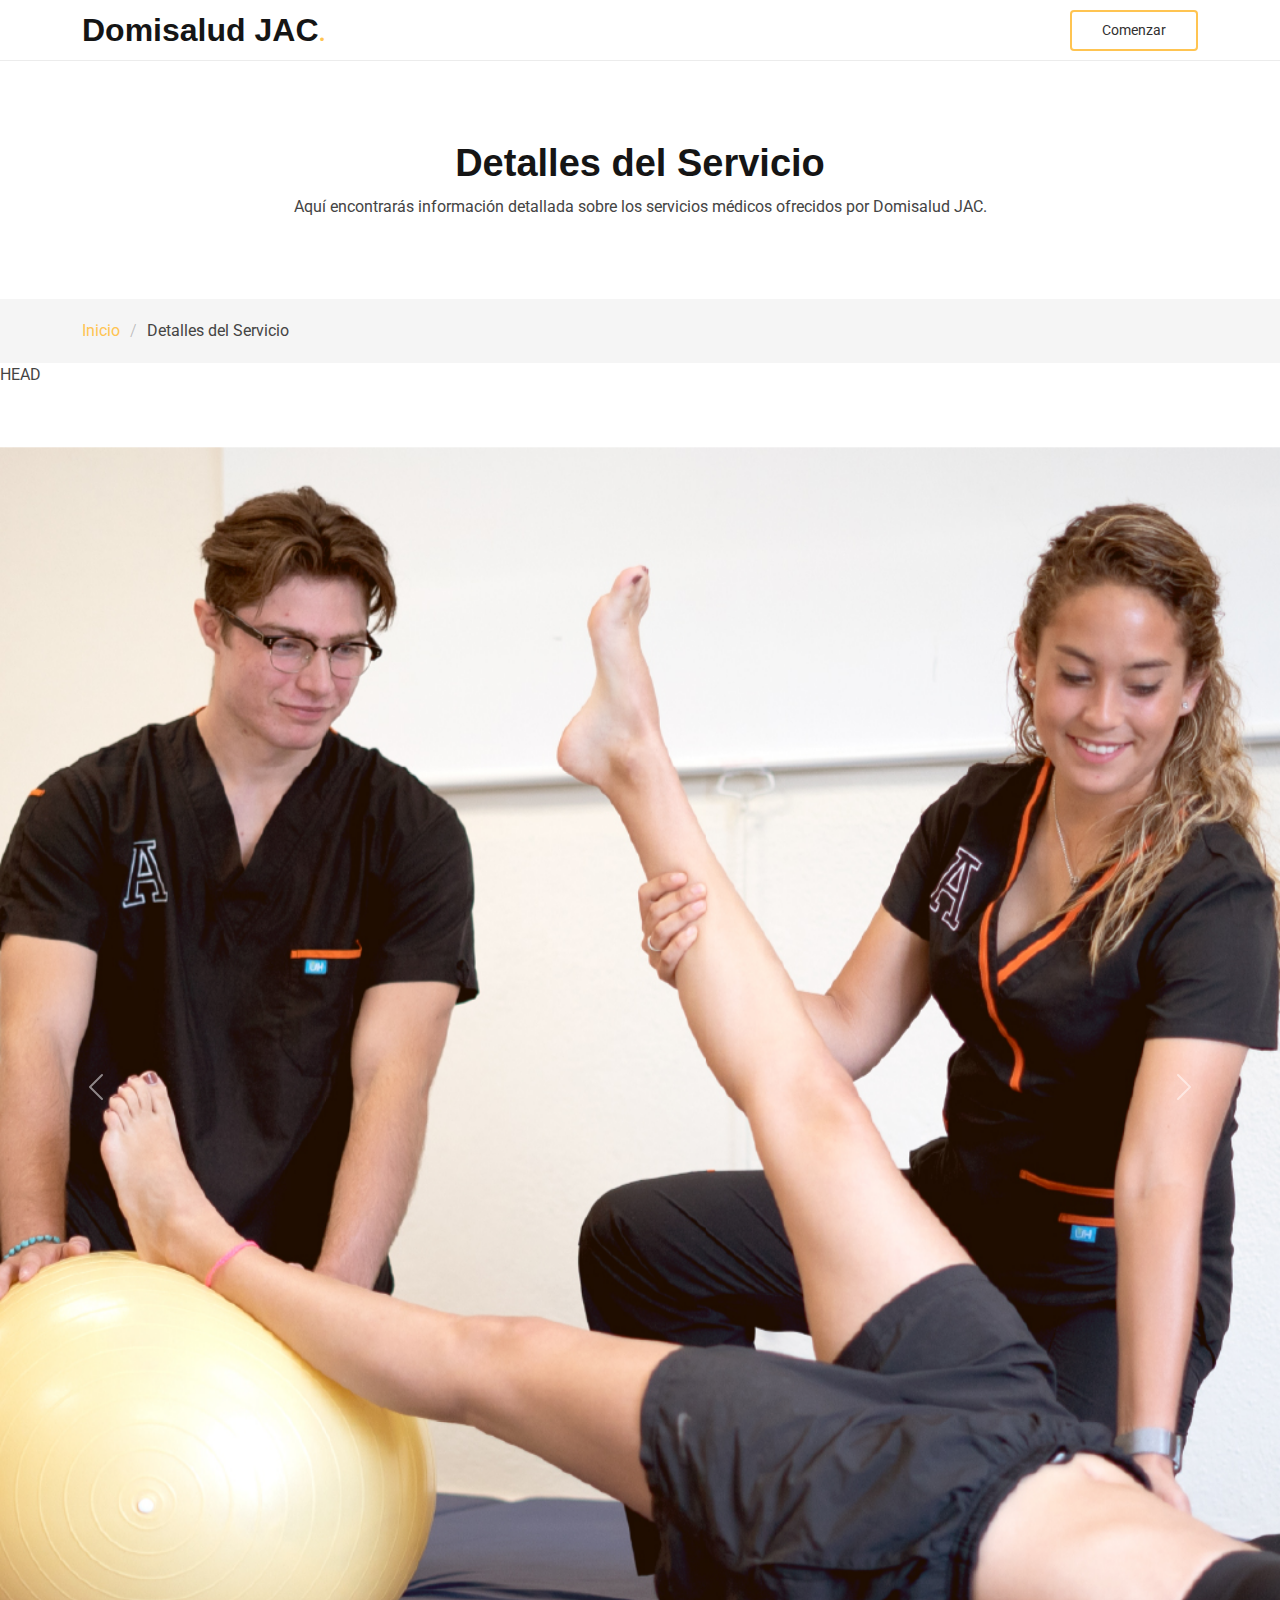
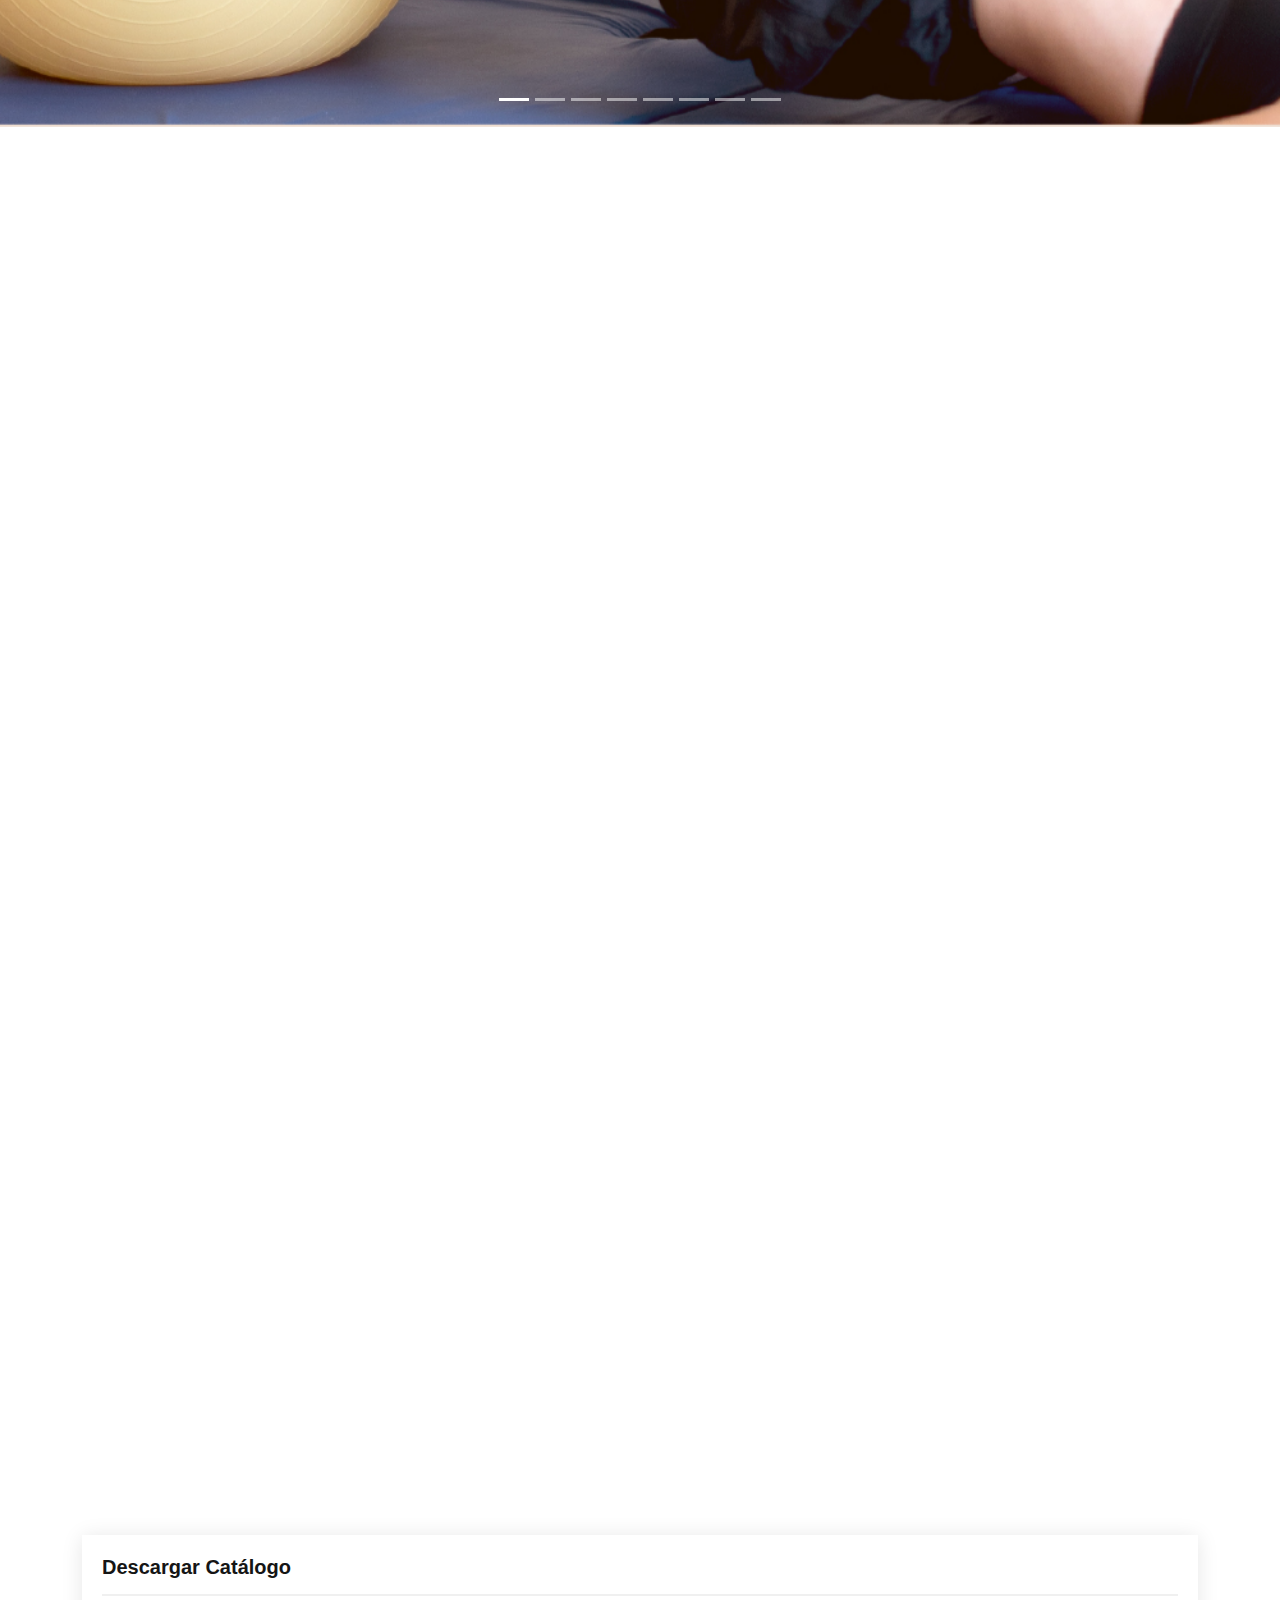
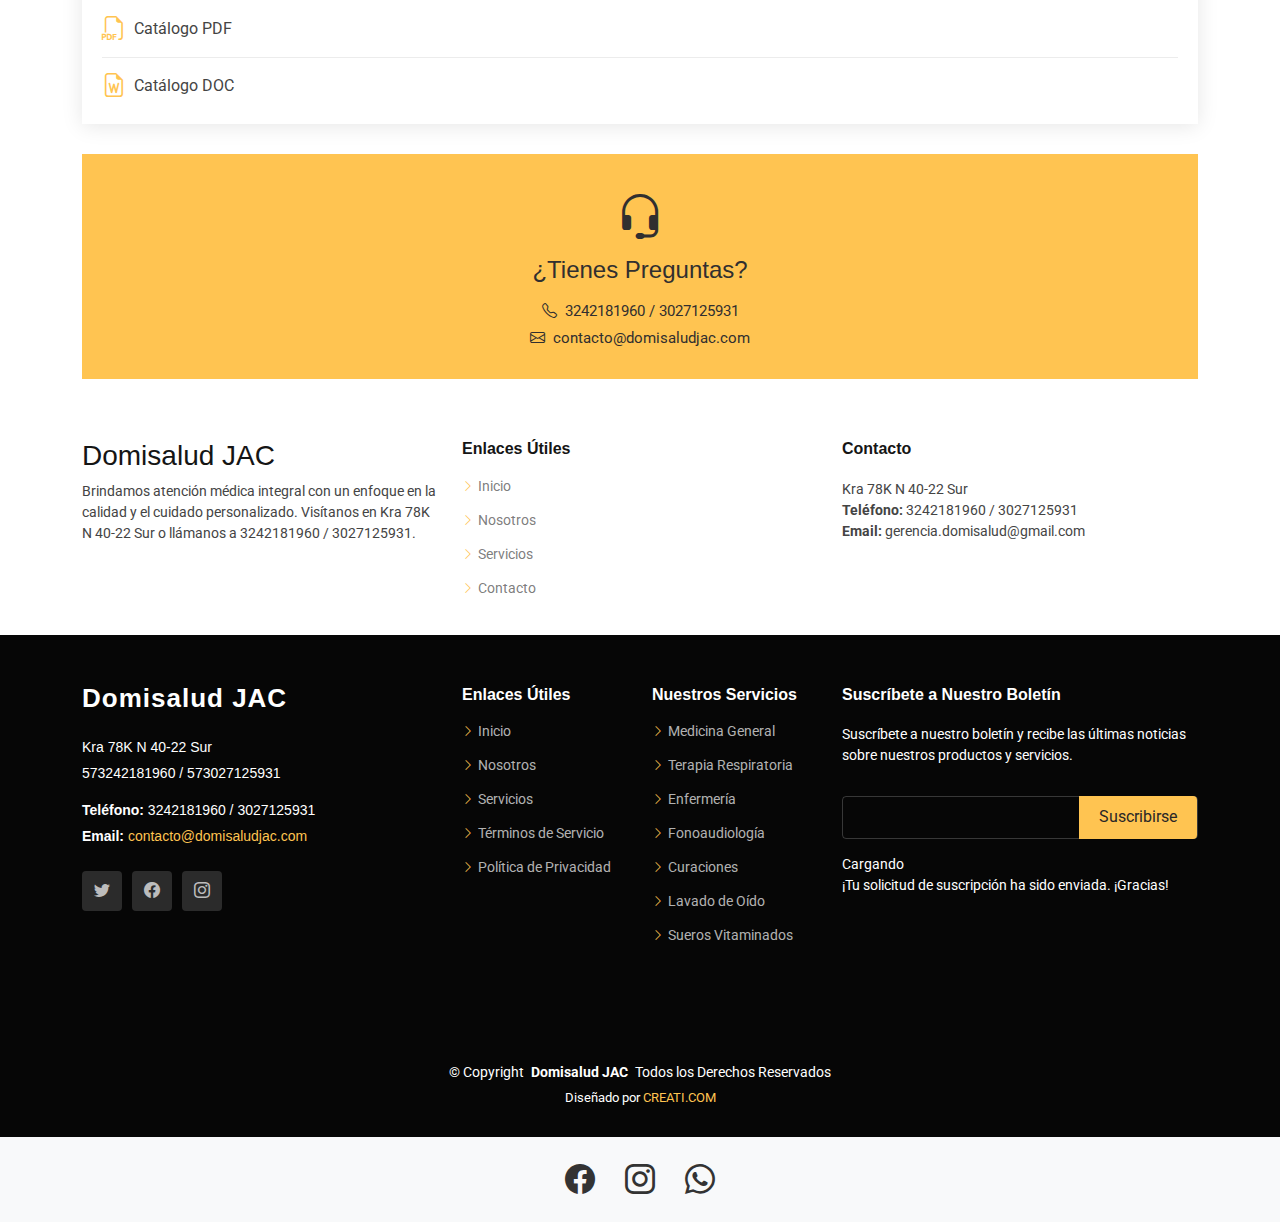
<file: service-details.html>
<!DOCTYPE html>
<html lang="es">

<head>
  <meta charset="utf-8">
  <meta content="width=device-width, initial-scale=1.0" name="viewport">
  <title>Detalles del Servicio - Domisalud JAC</title>
  <meta name="description" content="Detalles de los servicios ofrecidos por Domisalud JAC, incluyendo atención médica a domicilio, medicina general, terapia respiratoria, y más.">
  <meta name="keywords" content="atención médica a domicilio, medicina general, terapia respiratoria, cuidados médicos a domicilio, servicios médicos">

  <!-- Favicons -->
  <link href="assets/img/favicon.png" rel="icon">
  <link href="assets/img/apple-touch-icon.png" rel="apple-touch-icon">

  <!-- Fonts -->
  <link href="https://fonts.googleapis.com" rel="preconnect">
  <link href="https://fonts.gstatic.com" rel="preconnect" crossorigin>
  <link href="https://fonts.googleapis.com/css2?family=Roboto:wght@100;300;400;500;700&display=swap" rel="stylesheet">

  <!-- Vendor CSS Files -->
  <link href="assets/vendor/bootstrap/css/bootstrap.min.css" rel="stylesheet">
  <link href="assets/vendor/bootstrap-icons/bootstrap-icons.css" rel="stylesheet">
  <link href="assets/vendor/aos/aos.css" rel="stylesheet">
  <link href="assets/vendor/swiper/swiper-bundle.min.css" rel="stylesheet">
  <link href="assets/vendor/glightbox/css/glightbox.min.css" rel="stylesheet">

  <!-- Main CSS File -->
  <link href="assets/css/main.css" rel="stylesheet">
  <style>
    .carousel-item img {
      width: 100%;
      height: auto;
    }
  </style>
</head>

<body class="service-details-page">

  <header id="header" class="header d-flex align-items-center position-relative">
    <div class="container-fluid container-xl position-relative d-flex align-items-center justify-content-between">

      <a href="index.html" class="logo d-flex align-items-center me-auto me-lg-0">
        <h1 class="sitename">Domisalud JAC</h1>
        <span>.</span>
      </a>

      <nav id="navmenu" class="navmenu">
        <ul>
          <li><a href="index.html">Inicio</a></li>
          <li><a href="index.html#about">Nosotros</a></li>
          <li><a href="index.html#services">Servicios</a></li>
          <li><a href="index.html#contact">Contacto</a></li>
        </ul>
        <i class="mobile-nav-toggle d-xl-none bi bi-list"></i>
      </nav>

      <a class="btn-getstarted" href="index.html#about">Comenzar</a>

    </div>
  </header>

  <main class="main">

    <!-- Page Title -->
    <div class="page-title" data-aos="fade">
      <div class="heading">
        <div class="container">
          <div class="row d-flex justify-content-center text-center">
            <div class="col-lg-8">
              <h1>Detalles del Servicio</h1>
              <p class="mb-0">Aquí encontrarás información detallada sobre los servicios médicos ofrecidos por Domisalud JAC.</p>
            </div>
          </div>
        </div>
      </div>
      <nav class="breadcrumbs">
        <div class="container">
          <ol>
            <li><a href="index.html">Inicio</a></li>
            <li class="current">Detalles del Servicio</li>
          </ol>
        </div>
      </nav>
    </div><!-- End Page Title -->

HEAD
    <!-- Image Carousel Section -->
    <section class="image-carousel">
      <div id="carouselExampleIndicators" class="carousel slide" data-bs-ride="carousel">
        <div class="carousel-indicators">
          <button type="button" data-bs-target="#carouselExampleIndicators" data-bs-slide-to="0" class="active" aria-current="true" aria-label="Slide 1"></button>
          <button type="button" data-bs-target="#carouselExampleIndicators" data-bs-slide-to="1" aria-label="Slide 2"></button>
          <button type="button" data-bs-target="#carouselExampleIndicators" data-bs-slide-to="2" aria-label="Slide 3"></button>
          <button type="button" data-bs-target="#carouselExampleIndicators" data-bs-slide-to="3" aria-label="Slide 4"></button>
          <button type="button" data-bs-target="#carouselExampleIndicators" data-bs-slide-to="4" aria-label="Slide 5"></button>
          <button type="button" data-bs-target="#carouselExampleIndicators" data-bs-slide-to="5" aria-label="Slide 6"></button>
          <button type="button" data-bs-target="#carouselExampleIndicators" data-bs-slide-to="6" aria-label="Slide 7"></button>
          <button type="button" data-bs-target="#carouselExampleIndicators" data-bs-slide-to="7" aria-label="Slide 8"></button>
        </div>
        <div class="carousel-inner">
          <div class="carousel-item active">
            <img src="assets/img/pic06.jpg" class="d-block w-100" alt="Servicio 1">
          </div>
          <div class="carousel-item">
            <img src="assets/img/pic07.jpg" class="d-block w-100" alt="Servicio 2">
          </div>
          <div class="carousel-item">
            <img src="assets/img/pic08.jpg" class="d-block w-100" alt="Servicio 3">
          </div>
          <div class="carousel-item">
            <img src="assets/img/pic10.jpg" class="d-block w-100" alt="Servicio 4">
          </div>
          <div class="carousel-item">
            <img src="assets/img/pic12.jpg" class="d-block w-100" alt="Servicio 5">
          </div>
          <div class="carousel-item">
            <img src="assets/img/pic13.jpg" class="d-block w-100" alt="Servicio 6">
          </div>
          <div class="carousel-item">
            <img src="assets/img/pic14.jpg" class="d-block w-100" alt="Servicio 7">
          </div>
          <div class="carousel-item">
            <img src="assets/img/pic15.jpg" class="d-block w-100" alt="Servicio 8">
          </div>
        </div>
        <button class="carousel-control-prev" type="button" data-bs-target="#carouselExampleIndicators" data-bs-slide="prev">
          <span class="carousel-control-prev-icon" aria-hidden="true"></span>
          <span class="visually-hidden">Previous</span>
        </button>
        <button class="carousel-control-next" type="button" data-bs-target="#carouselExampleIndicators" data-bs-slide="next">
          <span class="carousel-control-next-icon" aria-hidden="true"></span>
          <span class="visually-hidden">Next</span>
        </button>
      </div>
    </section><!-- End Image Carousel Section -->


    <!-- Service Details Section -->
    <section id="service-details" class="service-details section">

      <div class="container">

        <div class="row gy-5">

          <div class="col-lg-4" data-aos="fade-up" data-aos-delay="100">
            <div class="service-box">
              <h4>Servicios</h4>
              <div class="services-list">
                <a href="#medicina-general" class="active"><i class="bi bi-arrow-right-circle"></i><span>Medicina General</span></a>
                <a href="#terapia-respiratoria"><i class="bi bi-arrow-right-circle"></i><span>Terapia Respiratoria</span></a>
                <a href="#enfermeria"><i class="bi bi-arrow-right-circle"></i><span>Enfermería</span></a>
                <a href="#fonoaudiologia"><i class="bi bi-arrow-right-circle"></i><span>Fonoaudiología</span></a>
                <a href="#curaciones"><i class="bi bi-arrow-right-circle"></i><span>Curaciones</span></a>
                <a href="#lavado-oido"><i class="bi bi-arrow-right-circle"></i><span>Lavado de Oído</span></a>
                <a href="#sueros-vitaminados"><i class="bi bi-arrow-right-circle"></i><span>Sueros Vitaminizado</span></a>
 HEAD
                <a href="#enemas-rectales"><i class="bi bi-arrow-right-circle"></i><span>Enemas Rectales</span></a>
                <a href="#sondas-vesicales"><i class="bi bi-arrow-right-circle"></i><span>Manejo de Sondas Vesicales</span></a>
                <a href="#psicologia"><i class="bi bi-arrow-right-circle"></i><span>Psicología</span></a>
                <a href="#lavado-ojos"><i class="bi bi-arrow-right-circle"></i><span>Lavado de Ojos</span></a>
                <a href="#terapias-ocupacionales"><i class="bi bi-arrow-right-circle"></i><span>Terapias Ocupacionales</span></a>
                <a href="#clinca-heridas"><i class="bi bi-arrow-right-circle"></i><span>Clínica de Heridas</span></a>
                <a href="#orientacion-medica"><i class="bi bi-arrow-right-circle"></i><span>Orientación Médica Telefónica</span></a>
                <a href="#telemedicina"><i class="bi bi-arrow-right-circle"></i><span>Telemedicina</span></a>
                <a href="#sutura-heridas"><i class="bi bi-arrow-right-circle"></i><span>Suturas de Heridas</span></a>
                <a href="#lectura-examenes"><i class="bi bi-arrow-right-circle"></i><span>Lectura de Exámenes</span></a>
              </div>
            </div>
          </div>

          <div class="col-lg-8" data-aos="fade-up" data-aos-delay="200">

            <!-- Medicina General -->
            <div id="medicina-general" class="service-detail">
              <h3>Medicina General</h3>
              <p>Ofrecemos atención médica integral para el diagnóstico y tratamiento de diversas enfermedades y condiciones médicas.</p>
            </div>

            <!-- Terapia Respiratoria -->
            <div id="terapia-respiratoria" class="service-detail">
              <h3>Terapia Respiratoria</h3>
              <p>Tratamientos especializados para enfermedades respiratorias, utilizando técnicas y equipos avanzados.</p>
            </div>

            <!-- Enfermería -->
            <div id="enfermeria" class="service-detail">
              <h3>Enfermería</h3>
              <p>Cuidado y asistencia médica personalizada en el hogar para pacientes con necesidades especiales.</p>
            </div>

            <!-- Fonoaudiología -->
            <div id="fonoaudiologia" class="service-detail">
              <h3>Fonoaudiología</h3>
              <p>Evaluación y tratamiento de problemas relacionados con el habla, lenguaje y comunicación.</p>
            </div>

            <!-- Curaciones -->
            <div id="curaciones" class="service-detail">
              <h3>Curaciones</h3>
              <p>Atención especializada para el manejo y tratamiento de heridas.</p>
            </div>


            <!-- Sueros Vitaminados -->
            <div id="sueros-vitaminados" class="service-detail">
              <h3>Sueros Vitaminizado</h3>
              <p>Administración de sueros con vitaminas y nutrientes esenciales para mejorar la salud.</p>
            </div>

            <!-- Enemas Rectales -->
            <div id="enemas-rectales" class="service-detail">
              <h3>Enemas Rectales</h3>
              <p>Procedimiento para la limpieza del colon y alivio de problemas digestivos.</p>
            </div>

            <!-- Manejo de Sondas Vesicales -->
            <div id="sondas-vesicales" class="service-detail">
              <h3>Manejo de Sondas Vesicales</h3>
              <p>Atención y cuidado especializado para el manejo de sondas vesicales.</p>
            </div>

            <!-- Psicología -->
            <div id="psicologia" class="service-detail">
              <h3>Psicología</h3>
              <p>Servicios de apoyo psicológico y terapias para mejorar la salud mental.</p>
            </div>

            <!-- Lavado de Ojos -->
            <div id="lavado-ojos" class="service-detail">
              <h3>Lavado de Ojos</h3>
              <p>Procedimiento para la limpieza y cuidado de los ojos, especialmente en casos de irritación o infección.</p>
            </div>

            <!-- Terapias Ocupacionales -->
            <div id="terapias-ocupacionales" class="service-detail">
              <h3>Terapias Ocupacionales</h3>
              <p>Terapias especializadas para ayudar a los pacientes a realizar actividades de la vida diaria, enfocadas en poblaciones especiales.</p>
            </div>

            <!-- Clínica de Heridas -->
            <div id="clinca-heridas" class="service-detail">
              <h3>Clínica de Heridas</h3>
              <p>Tratamiento y cuidado especializado para heridas crónicas y complicaciones como el pie diabético.</p>
            </div>

            <!-- Orientación Médica Telefónica -->
            <div id="orientacion-medica" class="service-detail">
              <h3>Orientación Médica Telefónica</h3>
              <p>Consulta médica telefónica para proporcionar orientación y consejos sobre problemas de salud.</p>
            </div>

            <!-- Telemedicina -->
            <div id="telemedicina" class="service-detail">
              <h3>Telemedicina</h3>
              <p>Consulta médica a través de videollamadas para recibir atención sin necesidad de desplazamiento.</p>
            </div>

            <!-- Suturas de Heridas -->
            <div id="sutura-heridas" class="service-detail">
              <h3>Suturas de Heridas</h3>
              <p>Servicios para la sutura y cuidado de heridas, asegurando una recuperación adecuada.</p>
            </div>

            <!-- Lectura de Exámenes -->
            <div id="lectura-examenes" class="service-detail">
              <h3>Lectura de Exámenes</h3>
              <p>Interpretación de resultados de exámenes médicos para proporcionar un diagnóstico preciso.</p>
            </div>

              </div>
            </div><!-- End Services List -->

            <div class="service-box">
              <h4>Descargar Catálogo</h4>
              <div class="download-catalog">
                <a href="#"><i class="bi bi-filetype-pdf"></i><span>Catálogo PDF</span></a>
                <a href="#"><i class="bi bi-file-earmark-word"></i><span>Catálogo DOC</span></a>
              </div>
            </div><!-- End Services List -->

            <div class="help-box d-flex flex-column justify-content-center align-items-center">
              <i class="bi bi-headset help-icon"></i>
              <h4>¿Tienes Preguntas?</h4>
              <p class="d-flex align-items-center mt-2 mb-0"><i class="bi bi-telephone me-2"></i> <span> 3242181960 / 3027125931</span></p>
              <p class="d-flex align-items-center mt-1 mb-0"><i class="bi bi-envelope me-2"></i> <a href="mailto:contacto@domisaludjac.com">contacto@domisaludjac.com</a></p>
            </div>

          </div>

    </section><!-- End Service Details Section -->

  </main><!-- End #main -->

  <!-- Footer -->
  <footer id="footer" class="footer">
    <div class="container">
      <div class="row gy-4">
        <div class="col-lg-4 col-md-6 footer-info">
          <h3>Domisalud JAC</h3>
          <p>Brindamos atención médica integral con un enfoque en la calidad y el cuidado personalizado. Visítanos en Kra 78K N 40-22 Sur o llámanos a 3242181960 / 3027125931.</p>
        </div>

        <div class="col-lg-4 col-md-6 footer-links">
          <h4>Enlaces Útiles</h4>
          <ul>
            <li><i class="bi bi-chevron-right"></i> <a href="index.html">Inicio</a></li>
            <li><i class="bi bi-chevron-right"></i> <a href="index.html#about">Nosotros</a></li>
            <li><i class="bi bi-chevron-right"></i> <a href="index.html#services">Servicios</a></li>
            <li><i class="bi bi-chevron-right"></i> <a href="index.html#contact">Contacto</a></li>
          </ul>
        </div>

        <div class="col-lg-4 col-md-12 footer-contact">
          <h4>Contacto</h4>
          <p>
            Kra 78K N 40-22 Sur<br>
            <strong>Teléfono:</strong> 3242181960 / 3027125931<br>
            <strong>Email:</strong> gerencia.domisalud@gmail.com<br>
          </p>
        </div>
      </div>
    </div>
  </footer><!-- End Footer -->


    </section><!-- End Service Details Section -->

  </main>

  <footer id="footer" class="footer dark-background">

    <div class="footer-top">
      <div class="container">
        <div class="row gy-4">
          <div class="col-lg-4 col-md-6 footer-about">
            <a href="index.html" class="logo d-flex align-items-center">
              <span class="sitename">Domisalud JAC</span>
            </a>
            <div class="footer-contact pt-3">
              <p>Kra 78K N 40-22 Sur</p>
              <p>573242181960 / 573027125931</p>
              <p class="mt-3"><strong>Teléfono:</strong> <span>3242181960 / 3027125931</span></p>
              <p><strong>Email:</strong> <span><a href="gerencia.domisalud@gmail.com">contacto@domisaludjac.com</a></span></p>
            </div>
            <div class="social-links d-flex mt-4">
              <a href=""><i class="bi bi-twitter"></i></a>
              <a href=""><i class="bi bi-facebook"></i></a>
              <a href=""><i class="bi bi-instagram"></i></a>

            </div>
          </div>

          <div class="col-lg-2 col-md-3 footer-links">
            <h4>Enlaces Útiles</h4>
            <ul>
              <li><i class="bi bi-chevron-right"></i> <a href="index.html">Inicio</a></li>
              <li><i class="bi bi-chevron-right"></i> <a href="index.html#about">Nosotros</a></li>
              <li><i class="bi bi-chevron-right"></i> <a href="index.html#services">Servicios</a></li>
              <li><i class="bi bi-chevron-right"></i> <a href="#">Términos de Servicio</a></li>
              <li><i class="bi bi-chevron-right"></i> <a href="#">Política de Privacidad</a></li>
            </ul>
          </div>

          <div class="col-lg-2 col-md-3 footer-links">
            <h4>Nuestros Servicios</h4>
            <ul>
              <li><i class="bi bi-chevron-right"></i> <a href="#medicina-general">Medicina General</a></li>
              <li><i class="bi bi-chevron-right"></i> <a href="#terapia-respiratoria">Terapia Respiratoria</a></li>
              <li><i class="bi bi-chevron-right"></i> <a href="#enfermeria">Enfermería</a></li>
              <li><i class="bi bi-chevron-right"></i> <a href="#fonoaudiologia">Fonoaudiología</a></li>
              <li><i class="bi bi-chevron-right"></i> <a href="#curaciones">Curaciones</a></li>
              <li><i class="bi bi-chevron-right"></i> <a href="#lavado-oido">Lavado de Oído</a></li>
              <li><i class="bi bi-chevron-right"></i> <a href="#sueros-vitaminados">Sueros Vitaminados</a></li>
            </ul>
          </div>

          <div class="col-lg-4 col-md-12 footer-newsletter">
            <h4>Suscríbete a Nuestro Boletín</h4>
            <p>Suscríbete a nuestro boletín y recibe las últimas noticias sobre nuestros productos y servicios.</p>
            <form action="forms/newsletter.php" method="post" class="php-email-form">
              <div class="newsletter-form"><input type="email" name="email"><input type="submit" value="Suscribirse"></div>
              <div class="loading">Cargando</div>
              <div class="error-message"></div>
              <div class="sent-message">¡Tu solicitud de suscripción ha sido enviada. ¡Gracias!</div>
            </form>
          </div>

        </div>
      </div>
    </div>

    <div class="copyright">
      <div class="container text-center">
        <p>© <span>Copyright</span> <strong class="px-1 sitename">Domisalud JAC</strong> <span>Todos los Derechos Reservados</span></p>
        <div class="credits">
          Diseñado por <a href="https://Jorgue gonzalez/">CREATI.COM</a>
        </div>
      </div>
    </div>

  </footer>


<!-- Footer -->
<footer class="footer-social">
  <div class="container text-center">
    <a href="https://www.facebook.com/tu_perfil" target="_blank" class="social-icon">
      <i class="bi bi-facebook"></i>
    </a>
    <a href="https://www.instagram.com/tu_perfil" target="_blank" class="social-icon">
      <i class="bi bi-instagram"></i>
    </a>
    <a href="https://wa.me/573242181960" target="_blank" class="social-icon">
      <i class="bi bi-whatsapp"></i>
    </a>
  </div>
</footer>


<style>
  .footer-social {
    background-color: #f8f9fa;
    padding: 20px 0;
  }

  .footer-social .container {
    display: flex;
    justify-content: center;
    align-items: center;
    gap: 30px;
  }

  .footer-social .social-icon {
    color: #333;
    font-size: 30px;
    transition: color 0.3s;
  }

  .footer-social .social-icon:hover {
    color: #007bff;
    text-decoration: none;
  }
</style>


  <!-- Scroll Top -->
  <a href="#" id="scroll-top" class="scroll-top d-flex align-items-center justify-content-center"><i class="bi bi-arrow-up-short"></i></a>

  <!-- Preloader -->
  <div id="preloader"></div>

  <!-- Vendor JS Files -->
  <script src="assets/vendor/bootstrap/js/bootstrap.bundle.min.js"></script>
  <script src="assets/vendor/php-email-form/validate.js"></script>
  <script src="assets/vendor/aos/aos.js"></script>
  <script src="assets/vendor/swiper/swiper-bundle.min.js"></script>
  <script src="assets/vendor/glightbox/js/glightbox.min.js"></script>
  <script src="assets/vendor/imagesloaded/imagesloaded.pkgd.min.js"></script>
  <script src="assets/vendor/isotope-layout/isotope.pkgd.min.js"></script>
  <script src="assets/vendor/purecounter/purecounter_vanilla.js"></script>

  <!-- Main JS File -->
  <script src="assets/js/main.js"></script>

</body>

</html>
</file>
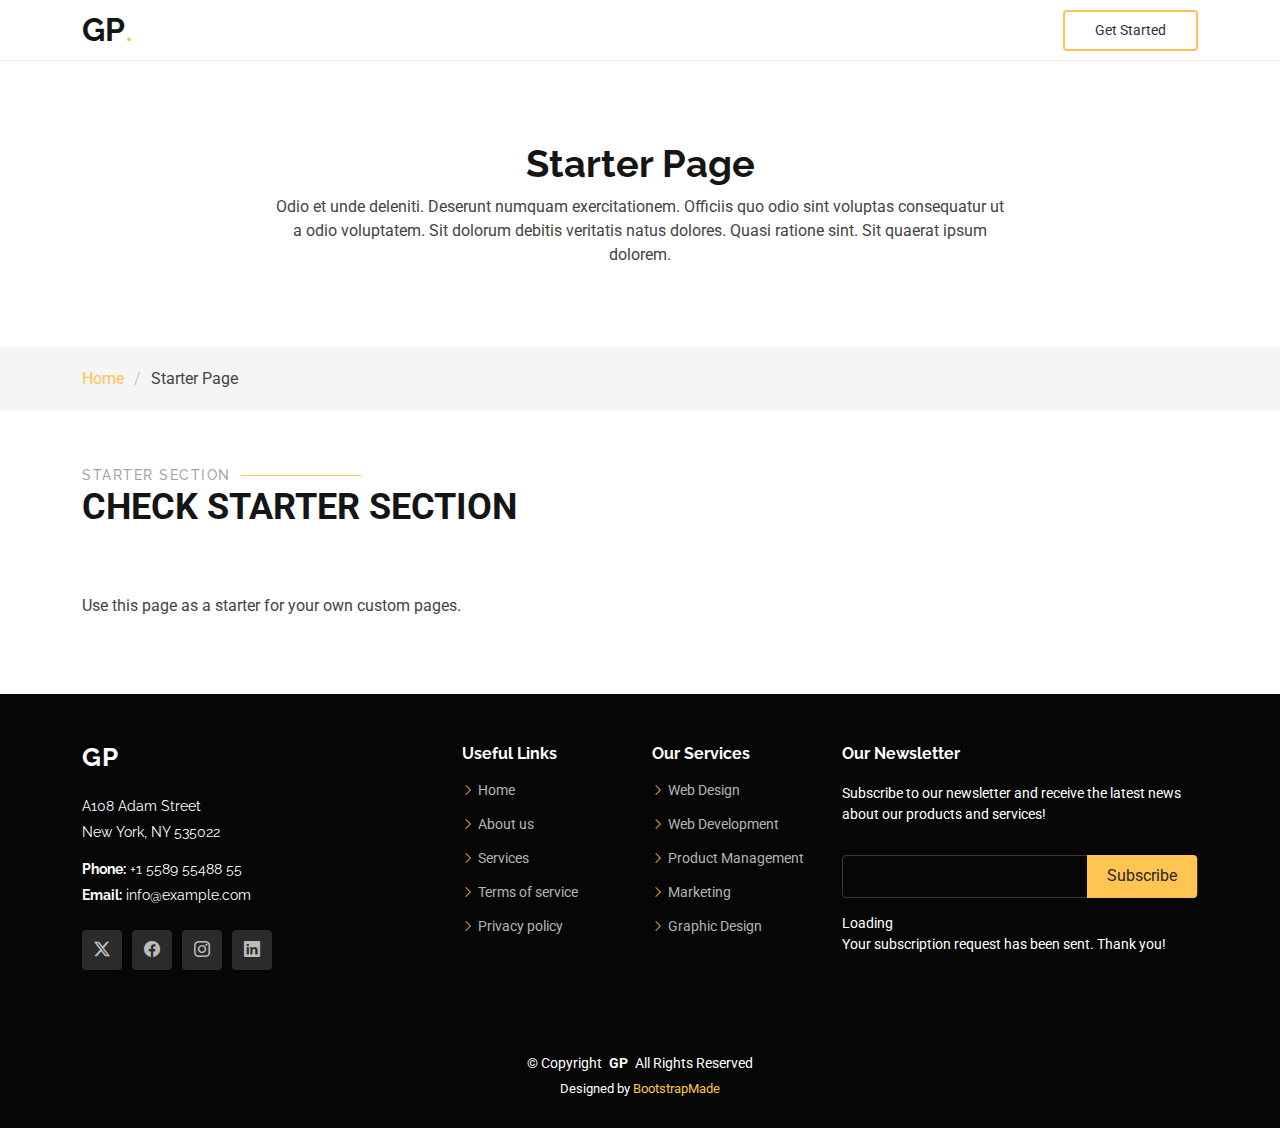
<file: starter-page.html>
<!DOCTYPE html>
<html lang="en">

<head>
  <meta charset="utf-8">
  <meta content="width=device-width, initial-scale=1.0" name="viewport">
  <title>Starter Page - Gp Bootstrap Template</title>
  <meta name="description" content="">
  <meta name="keywords" content="">

  <!-- Favicons -->
  <link href="assets/img/favicon.png" rel="icon">
  <link href="assets/img/apple-touch-icon.png" rel="apple-touch-icon">

  <!-- Fonts -->
  <link href="https://fonts.googleapis.com" rel="preconnect">
  <link href="https://fonts.gstatic.com" rel="preconnect" crossorigin>
  <link href="https://fonts.googleapis.com/css2?family=Roboto:ital,wght@0,100;0,300;0,400;0,500;0,700;0,900;1,100;1,300;1,400;1,500;1,700;1,900&family=Poppins:ital,wght@0,100;0,200;0,300;0,400;0,500;0,600;0,700;0,800;0,900;1,100;1,200;1,300;1,400;1,500;1,600;1,700;1,800;1,900&family=Raleway:ital,wght@0,100;0,200;0,300;0,400;0,500;0,600;0,700;0,800;0,900;1,100;1,200;1,300;1,400;1,500;1,600;1,700;1,800;1,900&display=swap" rel="stylesheet">

  <!-- Vendor CSS Files -->
  <link href="assets/vendor/bootstrap/css/bootstrap.min.css" rel="stylesheet">
  <link href="assets/vendor/bootstrap-icons/bootstrap-icons.css" rel="stylesheet">
  <link href="assets/vendor/aos/aos.css" rel="stylesheet">
  <link href="assets/vendor/swiper/swiper-bundle.min.css" rel="stylesheet">
  <link href="assets/vendor/glightbox/css/glightbox.min.css" rel="stylesheet">

  <!-- Main CSS File -->
  <link href="assets/css/main.css" rel="stylesheet">

  <!-- =======================================================
  * Template Name: Gp
  * Template URL: https://bootstrapmade.com/gp-free-multipurpose-html-bootstrap-template/
  * Updated: Aug 07 2024 with Bootstrap v5.3.3
  * Author: BootstrapMade.com
  * License: https://bootstrapmade.com/license/
  ======================================================== -->
</head>

<body class="starter-page-page">

  <header id="header" class="header d-flex align-items-center position-relative">
    <div class="container-fluid container-xl position-relative d-flex align-items-center justify-content-between">

      <a href="index.html" class="logo d-flex align-items-center me-auto me-lg-0">
        <!-- Uncomment the line below if you also wish to use an image logo -->
        <!-- <img src="assets/img/logo.png" alt=""> -->
        <h1 class="sitename">GP</h1>
        <span>.</span>
      </a>

      <nav id="navmenu" class="navmenu">
        <ul>
          <li><a href="#hero">Home<br></a></li>
          <li><a href="#about">About</a></li>
          <li><a href="#services">Services</a></li>
          <li><a href="#portfolio">Portfolio</a></li>
          <li><a href="#team">Team</a></li>
          <li class="dropdown"><a href="#"><span>Dropdown</span> <i class="bi bi-chevron-down toggle-dropdown"></i></a>
            <ul>
              <li><a href="#">Dropdown 1</a></li>
              <li class="dropdown"><a href="#"><span>Deep Dropdown</span> <i class="bi bi-chevron-down toggle-dropdown"></i></a>
                <ul>
                  <li><a href="#">Deep Dropdown 1</a></li>
                  <li><a href="#">Deep Dropdown 2</a></li>
                  <li><a href="#">Deep Dropdown 3</a></li>
                  <li><a href="#">Deep Dropdown 4</a></li>
                  <li><a href="#">Deep Dropdown 5</a></li>
                </ul>
              </li>
              <li><a href="#">Dropdown 2</a></li>
              <li><a href="#">Dropdown 3</a></li>
              <li><a href="#">Dropdown 4</a></li>
            </ul>
          </li>
          <li><a href="#contact">Contact</a></li>
        </ul>
        <i class="mobile-nav-toggle d-xl-none bi bi-list"></i>
      </nav>

      <a class="btn-getstarted" href="index.html#about">Get Started</a>

    </div>
  </header>

  <main class="main">

    <!-- Page Title -->
    <div class="page-title" data-aos="fade">
      <div class="heading">
        <div class="container">
          <div class="row d-flex justify-content-center text-center">
            <div class="col-lg-8">
              <h1>Starter Page</h1>
              <p class="mb-0">Odio et unde deleniti. Deserunt numquam exercitationem. Officiis quo odio sint voluptas consequatur ut a odio voluptatem. Sit dolorum debitis veritatis natus dolores. Quasi ratione sint. Sit quaerat ipsum dolorem.</p>
            </div>
          </div>
        </div>
      </div>
      <nav class="breadcrumbs">
        <div class="container">
          <ol>
            <li><a href="index.html">Home</a></li>
            <li class="current">Starter Page</li>
          </ol>
        </div>
      </nav>
    </div><!-- End Page Title -->

    <!-- Starter Section Section -->
    <section id="starter-section" class="starter-section section">

      <!-- Section Title -->
      <div class="container section-title" data-aos="fade-up">
        <h2>Starter Section</h2>
        <p>Check Starter Section<br></p>
      </div><!-- End Section Title -->

      <div class="container" data-aos="fade-up">
        <p>Use this page as a starter for your own custom pages.</p>
      </div>

    </section><!-- /Starter Section Section -->

  </main>

  <footer id="footer" class="footer dark-background">

    <div class="footer-top">
      <div class="container">
        <div class="row gy-4">
          <div class="col-lg-4 col-md-6 footer-about">
            <a href="index.html" class="logo d-flex align-items-center">
              <span class="sitename">GP</span>
            </a>
            <div class="footer-contact pt-3">
              <p>A108 Adam Street</p>
              <p>New York, NY 535022</p>
              <p class="mt-3"><strong>Phone:</strong> <span>+1 5589 55488 55</span></p>
              <p><strong>Email:</strong> <span>info@example.com</span></p>
            </div>
            <div class="social-links d-flex mt-4">
              <a href=""><i class="bi bi-twitter-x"></i></a>
              <a href=""><i class="bi bi-facebook"></i></a>
              <a href=""><i class="bi bi-instagram"></i></a>
              <a href=""><i class="bi bi-linkedin"></i></a>
            </div>
          </div>

          <div class="col-lg-2 col-md-3 footer-links">
            <h4>Useful Links</h4>
            <ul>
              <li><i class="bi bi-chevron-right"></i> <a href="#"> Home</a></li>
              <li><i class="bi bi-chevron-right"></i> <a href="#"> About us</a></li>
              <li><i class="bi bi-chevron-right"></i> <a href="#"> Services</a></li>
              <li><i class="bi bi-chevron-right"></i> <a href="#"> Terms of service</a></li>
              <li><i class="bi bi-chevron-right"></i> <a href="#"> Privacy policy</a></li>
            </ul>
          </div>

          <div class="col-lg-2 col-md-3 footer-links">
            <h4>Our Services</h4>
            <ul>
              <li><i class="bi bi-chevron-right"></i> <a href="#"> Web Design</a></li>
              <li><i class="bi bi-chevron-right"></i> <a href="#"> Web Development</a></li>
              <li><i class="bi bi-chevron-right"></i> <a href="#"> Product Management</a></li>
              <li><i class="bi bi-chevron-right"></i> <a href="#"> Marketing</a></li>
              <li><i class="bi bi-chevron-right"></i> <a href="#"> Graphic Design</a></li>
            </ul>
          </div>

          <div class="col-lg-4 col-md-12 footer-newsletter">
            <h4>Our Newsletter</h4>
            <p>Subscribe to our newsletter and receive the latest news about our products and services!</p>
            <form action="forms/newsletter.php" method="post" class="php-email-form">
              <div class="newsletter-form"><input type="email" name="email"><input type="submit" value="Subscribe"></div>
              <div class="loading">Loading</div>
              <div class="error-message"></div>
              <div class="sent-message">Your subscription request has been sent. Thank you!</div>
            </form>
          </div>

        </div>
      </div>
    </div>

    <div class="copyright">
      <div class="container text-center">
        <p>© <span>Copyright</span> <strong class="px-1 sitename">GP</strong> <span>All Rights Reserved</span></p>
        <div class="credits">
          <!-- All the links in the footer should remain intact. -->
          <!-- You can delete the links only if you've purchased the pro version. -->
          <!-- Licensing information: https://bootstrapmade.com/license/ -->
          <!-- Purchase the pro version with working PHP/AJAX contact form: [buy-url] -->
          Designed by <a href="https://bootstrapmade.com/">BootstrapMade</a>
        </div>
      </div>
    </div>

  </footer>

  <!-- Scroll Top -->
  <a href="#" id="scroll-top" class="scroll-top d-flex align-items-center justify-content-center"><i class="bi bi-arrow-up-short"></i></a>

  <!-- Preloader -->
  <div id="preloader"></div>

  <!-- Vendor JS Files -->
  <script src="assets/vendor/bootstrap/js/bootstrap.bundle.min.js"></script>
  <script src="assets/vendor/php-email-form/validate.js"></script>
  <script src="assets/vendor/aos/aos.js"></script>
  <script src="assets/vendor/swiper/swiper-bundle.min.js"></script>
  <script src="assets/vendor/glightbox/js/glightbox.min.js"></script>
  <script src="assets/vendor/imagesloaded/imagesloaded.pkgd.min.js"></script>
  <script src="assets/vendor/isotope-layout/isotope.pkgd.min.js"></script>
  <script src="assets/vendor/purecounter/purecounter_vanilla.js"></script>

  <!-- Main JS File -->
  <script src="assets/js/main.js"></script>

</body>

</html>
</file>
<file: assets/css/main.css>
/**
* Template Name: Gp
* Template URL: https://bootstrapmade.com/gp-free-multipurpose-html-bootstrap-template/
* Updated: Aug 07 2024 with Bootstrap v5.3.3
* Author: BootstrapMade.com
* License: https://bootstrapmade.com/license/
*/

/*--------------------------------------------------------------
# Font & Color Variables
# Help: https://bootstrapmade.com/color-system/
--------------------------------------------------------------*/
/* Fonts */
:root {
  --default-font: "Roboto",  system-ui, -apple-system, "Segoe UI", Roboto, "Helvetica Neue", Arial, "Noto Sans", "Liberation Sans", sans-serif, "Apple Color Emoji", "Segoe UI Emoji", "Segoe UI Symbol", "Noto Color Emoji";
  --heading-font: "Raleway",  sans-serif;
  --nav-font: "Poppins",  sans-serif;
}

/* Global Colors - The following color variables are used throughout the website. Updating them here will change the color scheme of the entire website */
:root {
  --background-color: #ffffff; /* Background color for the entire website, including individual sections */
  --default-color: #444444; /* Default color used for the majority of the text content across the entire website */
  --heading-color: #151515; /* Color for headings, subheadings and title throughout the website */
  --accent-color: #ffc451; /* Accent color that represents your brand on the website. It's used for buttons, links, and other elements that need to stand out */
  --surface-color: #ffffff; /* The surface color is used as a background of boxed elements within sections, such as cards, icon boxes, or other elements that require a visual separation from the global background. */
  --contrast-color: #312f2f; /* Contrast color for text, ensuring readability against backgrounds of accent, heading, or default colors. */
}

/* Nav Menu Colors - The following color variables are used specifically for the navigation menu. They are separate from the global colors to allow for more customization options */
:root {
  --nav-color: rgba(255, 255, 255, 0.905);  /* The default color of the main navmenu links */
  --nav-hover-color: #ffc451; /* Applied to main navmenu links when they are hovered over or active */
  --nav-mobile-background-color: #ffffff; /* Used as the background color for mobile navigation menu */
  --nav-dropdown-background-color: #ffffff; /* Used as the background color for dropdown items that appear when hovering over primary navigation items */
  --nav-dropdown-color: #212529; /* Used for navigation links of the dropdown items in the navigation menu. */
  --nav-dropdown-hover-color: #ffc451; /* Similar to --nav-hover-color, this color is applied to dropdown navigation links when they are hovered over. */
}

/* Color Presets - These classes override global colors when applied to any section or element, providing reuse of the sam color scheme. */

.light-background {
  --background-color: #f9f9f9;
  --surface-color: #ffffff;
}

.dark-background {
  --background-color: #060606;
  --default-color: #ffffff;
  --heading-color: #ffffff;
  --surface-color: #252525;
  --contrast-color: #2a2727;
}

/* Smooth scroll */
:root {
  scroll-behavior: smooth;
}

/*--------------------------------------------------------------
# General Styling & Shared Classes
--------------------------------------------------------------*/
body {
  color: var(--default-color);
  background-color: var(--background-color);
  font-family: var(--default-font);
}

a {
  color: var(--accent-color);
  text-decoration: none;
  transition: 0.3s;
}

a:hover {
  color: color-mix(in srgb, var(--accent-color), transparent 25%);
  text-decoration: none;
}

h1,
h2,
h3,
h4,
h5,
h6 {
  color: var(--heading-color);
  font-family: var(--heading-font);
}
/* PHP Email Form Messages
------------------------------*/
<?php
header('Content-Type: application/json');

// Simulación de envío exitoso
$response = array('status' => 'success', 'message' => 'Tu mensaje ha sido enviado. ¡Gracias!');

// Enviar respuesta JSON
echo json_encode($response);
?>


/*--------------------------------------------------------------
# Global Header
--------------------------------------------------------------*/
.header {
  --background-color: rgba(0, 0, 0, 0.8);
  --heading-color: #ffffff;
  --contrast-color: #ffffff;
  color: var(--default-color);
  background-color: var(--background-color);
  padding: 10px 0;
  transition: all 0.5s;
  z-index: 997;
}

.header .logo {
  line-height: 1;
}

.header .logo img {
  max-height: 36px;
  margin-right: 8px;
}

.header .logo h1 {
  font-size: 32px;
  margin: 0;
  font-weight: 700;
  color: var(--heading-color);
}

.header .logo span {
  color: var(--accent-color);
  font-size: 32px;
}

.header .btn-getstarted,
.header .btn-getstarted:focus {
  color: var(--contrast-color);
  font-size: 14px;
  padding: 8px 30px;
  margin: 0 0 0 30px;
  border-radius: 4px;
  transition: 0.3s;
  border: 2px solid var(--accent-color);
}

.header .btn-getstarted:hover,
.header .btn-getstarted:focus:hover {
  color: var(--default-color);
  background: var(--accent-color);
}

@media (max-width: 1200px) {
  .header .logo {
    order: 1;
  }

  .header .btn-getstarted {
    order: 2;
    margin: 0 15px 0 0;
    padding: 6px 15px;
  }

  .header .navmenu {
    order: 3;
  }
}

.scrolled .header {
  box-shadow: 0px 0 18px rgba(0, 0, 0, 0.1);
}

/* Index Page Header
------------------------------*/
.index-page .header {
  --background-color: rgba(0, 0, 0, 0);
}

/* Index Page Header on Scroll
------------------------------*/
.index-page.scrolled .header {
  --background-color: rgba(0, 0, 0, 0.8);
}

/*--------------------------------------------------------------
# Navigation Menu
--------------------------------------------------------------*/
/* Navmenu - Desktop */
@media (min-width: 1200px) {
  .navmenu {
    padding: 0;
  }

  .navmenu ul {
    margin: 0;
    padding: 0;
    display: flex;
    list-style: none;
    align-items: center;
  }

  .navmenu li {
    position: relative;
  }

  .navmenu a,
  .navmenu a:focus {
    color: var(--nav-color);
    padding: 18px 15px;
    font-size: 16px;
    font-family: var(--nav-font);
    font-weight: 400;
    display: flex;
    align-items: center;
    justify-content: space-between;
    white-space: nowrap;
    transition: 0.3s;
  }

  .navmenu a i,
  .navmenu a:focus i {
    font-size: 12px;
    line-height: 0;
    margin-left: 5px;
    transition: 0.3s;
  }

  .navmenu li:last-child a {
    padding-right: 0;
  }

  .navmenu li:hover>a,
  .navmenu .active,
  .navmenu .active:focus {
    color: var(--nav-hover-color);
  }

  .navmenu .dropdown ul {
    margin: 0;
    padding: 10px 0;
    background: var(--nav-dropdown-background-color);
    display: block;
    position: absolute;
    visibility: hidden;
    left: 14px;
    top: 130%;
    opacity: 0;
    transition: 0.3s;
    border-radius: 0;
    z-index: 99;
    box-shadow: 0px 0px 30px rgba(0, 0, 0, 0.1);
  }

  .navmenu .dropdown ul li {
    min-width: 200px;
  }

  .navmenu .dropdown ul a {
    padding: 10px 20px;
    font-size: 15px;
    text-transform: none;
    color: var(--nav-dropdown-color);
  }

  .navmenu .dropdown ul a i {
    font-size: 12px;
  }

  .navmenu .dropdown ul a:hover,
  .navmenu .dropdown ul .active:hover,
  .navmenu .dropdown ul li:hover>a {
    background-color: var(--nav-dropdown-hover-color);
  }

  .navmenu .dropdown:hover>ul {
    opacity: 1;
    top: 100%;
    visibility: visible;
  }

  .navmenu .dropdown .dropdown ul {
    top: 0;
    left: -90%;
    visibility: hidden;
  }

  .navmenu .dropdown .dropdown:hover>ul {
    opacity: 1;
    top: 0;
    left: -100%;
    visibility: visible;
  }
}

/* Navmenu - Mobile */
@media (max-width: 1199px) {
  .mobile-nav-toggle {
    color: var(--nav-color);
    font-size: 28px;
    line-height: 0;
    margin-right: 10px;
    cursor: pointer;
    transition: color 0.3s;
  }

  .navmenu {
    padding: 0;
    z-index: 9997;
  }

  .navmenu ul {
    display: none;
    list-style: none;
    position: absolute;
    inset: 60px 20px 20px 20px;
    padding: 10px 0;
    margin: 0;
    border-radius: 6px;
    background-color: var(--nav-mobile-background-color);
    overflow-y: auto;
    transition: 0.3s;
    z-index: 9998;
    box-shadow: 0px 0px 30px rgba(0, 0, 0, 0.1);
  }

  .navmenu a,
  .navmenu a:focus {
    color: var(--nav-dropdown-color);
    padding: 10px 20px;
    font-family: var(--nav-font);
    font-size: 17px;
    font-weight: 500;
    display: flex;
    align-items: center;
    justify-content: space-between;
    white-space: nowrap;
    transition: 0.3s;
  }

  .navmenu a i,
  .navmenu a:focus i {
    font-size: 12px;
    line-height: 0;
    margin-left: 5px;
    width: 30px;
    height: 30px;
    display: flex;
    align-items: center;
    justify-content: center;
    border-radius: 50%;
    transition: 0.3s;
    background-color: color-mix(in srgb, var(--accent-color), white 90%);
  }

  .navmenu a i:hover,
  .navmenu a:focus i:hover {
    background-color: color-mix(in srgb, var(--accent-color), white 90%);
  }

  .navmenu a:hover,
  .navmenu .active,
  .navmenu .active:focus {
    background-color: var(--nav-dropdown-hover-color);
  }

  .navmenu .active i,
  .navmenu .active:focus i {
    transform: rotate(180deg);
  }

  .navmenu .dropdown ul {
    position: static;
    display: none;
    z-index: 99;
    padding: 10px 0;
    margin: 10px 20px;
    background-color: var(--nav-dropdown-background-color);
    border: 1px solid color-mix(in srgb, var(--default-color), transparent 90%);
    box-shadow: none;
    transition: all 0.5s ease-in-out;
  }

  .navmenu .dropdown ul ul {
    background-color: rgba(33, 37, 41, 0.1);
  }

  .navmenu .dropdown>.dropdown-active {
    display: block;
    background-color: rgba(33, 37, 41, 0.03);
  }

  .mobile-nav-active {
    overflow: hidden;
  }

  .mobile-nav-active .mobile-nav-toggle {
    color: #fff;
    position: absolute;
    font-size: 32px;
    top: 15px;
    right: 15px;
    margin-right: 0;
    z-index: 9999;
  }

  .mobile-nav-active .navmenu {
    position: fixed;
    overflow: hidden;
    inset: 0;
    background: rgba(33, 37, 41, 0.8);
    transition: 0.3s;
  }

  .mobile-nav-active .navmenu>ul {
    display: block;
  }
}

/*--------------------------------------------------------------
# Global Footer
--------------------------------------------------------------*/
.footer {
  color: var(--default-color);
  background-color: var(--background-color);
  font-size: 14px;
  position: relative;
}

.footer .footer-top {
  padding: 50px 0;
  background-color: color-mix(in srgb, var(--footer-background-color) 90%, white 10%);
}

.footer .footer-about .logo {
  line-height: 1;
  margin-bottom: 10px;
}

.footer .footer-about .logo img {
  max-height: 40px;
  margin-right: 6px;
}

.footer .footer-about .logo span {
  font-size: 26px;
  font-weight: 700;
  letter-spacing: 1px;
  font-family: var(--heading-font);
  color: var(--heading-color);
}

.footer .footer-about p {
  font-size: 14px;
  font-family: var(--heading-font);
}

.footer .social-links a {
  color: color-mix(in srgb, var(--default-color), transparent 30%);
  background-color: color-mix(in srgb, var(--default-color) 5%, white 10%);
  display: flex;
  align-items: center;
  justify-content: center;
  width: 40px;
  height: 40px;
  border-radius: 4px;
  font-size: 16px;
  margin-right: 10px;
  transition: 0.3s;
}

.footer .social-links a:hover {
  color: var(--contrast-color);
  background-color: var(--accent-color);
}

.footer h4 {
  font-size: 16px;
  font-weight: bold;
  position: relative;
  padding-bottom: 12px;
}

.footer .footer-links {
  margin-bottom: 30px;
}

.footer .footer-links ul {
  list-style: none;
  padding: 0;
  margin: 0;
}

.footer .footer-links ul i {
  margin-right: 4px;
  font-size: 12px;
  line-height: 0;
  color: var(--accent-color);
}

.footer .footer-links ul li {
  padding: 10px 0;
  display: flex;
  align-items: center;
}

.footer .footer-links ul li:first-child {
  padding-top: 0;
}

.footer .footer-links ul a {
  color: color-mix(in srgb, var(--default-color), transparent 30%);
  display: inline-block;
  line-height: 1;
}

.footer .footer-links ul a:hover {
  color: var(--accent-color);
}

.footer .footer-contact p {
  margin-bottom: 5px;
}

.footer .footer-newsletter .newsletter-form {
  margin-top: 30px;
  margin-bottom: 15px;
  padding: 6px 8px;
  position: relative;
  border-radius: 4px;
  border: 1px solid color-mix(in srgb, var(--default-color), transparent 80%);
  display: flex;
  background-color: color-mix(in srgb, var(--footer-background-color) 90%, white 15%);
  transition: 0.3s;
}

.footer .footer-newsletter .newsletter-form:focus-within {
  border-color: var(--accent-color);
}

.footer .footer-newsletter .newsletter-form input[type=email] {
  border: 0;
  padding: 4px;
  width: 100%;
  background-color: color-mix(in srgb, var(--footer-background-color) 90%, white 15%);
  color: var(--default-color);
}

.footer .footer-newsletter .newsletter-form input[type=email]:focus-visible {
  outline: none;
}

.footer .footer-newsletter .newsletter-form input[type=submit] {
  border: 0;
  font-size: 16px;
  padding: 0 20px;
  margin: -7px -8px -7px 0;
  background: var(--accent-color);
  color: var(--contrast-color);
  transition: 0.3s;
  border-radius: 0 4px 4px 0;
}

.footer .footer-newsletter .newsletter-form input[type=submit]:hover {
  background: color-mix(in srgb, var(--accent-color), transparent 20%);
}

.footer .copyright {
  padding: 30px 0;
}

.footer .copyright p {
  margin-bottom: 0;
}

.footer .credits {
  margin-top: 5px;
  font-size: 13px;
}

/*--------------------------------------------------------------
# Preloader
--------------------------------------------------------------*/
#preloader {
  position: fixed;
  inset: 0;
  z-index: 999999;
  overflow: hidden;
  background: #000;
  transition: all 0.6s ease-out;
}

#preloader:before {
  content: "";
  position: fixed;
  top: calc(50% - 30px);
  left: calc(50% - 30px);
  border: 6px solid #ffffff;
  border-color: var(--accent-color) transparent var(--accent-color) transparent;
  border-radius: 50%;
  width: 60px;
  height: 60px;
  animation: animate-preloader 1.5s linear infinite;
}

@keyframes animate-preloader {
  0% {
    transform: rotate(0deg);
  }

  100% {
    transform: rotate(360deg);
  }
}

/*--------------------------------------------------------------
# Scroll Top Button
--------------------------------------------------------------*/
.scroll-top {
  position: fixed;
  visibility: hidden;
  opacity: 0;
  right: 15px;
  bottom: 15px;
  z-index: 99999;
  background-color: var(--accent-color);
  width: 40px;
  height: 40px;
  border-radius: 4px;
  transition: all 0.4s;
}

.scroll-top i {
  font-size: 24px;
  color: var(--contrast-color);
  line-height: 0;
}

.scroll-top:hover {
  background-color: color-mix(in srgb, var(--accent-color), transparent 20%);
  color: var(--contrast-color);
}

.scroll-top.active {
  visibility: visible;
  opacity: 1;
}

/*--------------------------------------------------------------
# Disable aos animation delay on mobile devices
--------------------------------------------------------------*/
@media screen and (max-width: 768px) {
  [data-aos-delay] {
    transition-delay: 0 !important;
  }
}

/*--------------------------------------------------------------
# Global Page Titles & Breadcrumbs
--------------------------------------------------------------*/
.page-title {
  color: var(--default-color);
  background-color: var(--background-color);
  position: relative;
}

.page-title .heading {
  padding: 80px 0;
  border-top: 1px solid color-mix(in srgb, var(--default-color), transparent 90%);
}

.page-title .heading h1 {
  font-size: 38px;
  font-weight: 700;
}

.page-title nav {
  background-color: color-mix(in srgb, var(--default-color), transparent 95%);
  padding: 20px 0;
}

.page-title nav ol {
  display: flex;
  flex-wrap: wrap;
  list-style: none;
  margin: 0;
  padding: 0;
  font-size: 16px;
  font-weight: 400;
}

.page-title nav ol li+li {
  padding-left: 10px;
}

.page-title nav ol li+li::before {
  content: "/";
  display: inline-block;
  padding-right: 10px;
  color: color-mix(in srgb, var(--default-color), transparent 70%);
}

/*--------------------------------------------------------------
# Global Sections
--------------------------------------------------------------*/
section,
.section {
  color: var(--default-color);
  background-color: var(--background-color);
  padding: 60px 0;
  scroll-margin-top: 80px;
  overflow: clip;
}

@media (max-width: 1199px) {

  section,
  .section {
    scroll-margin-top: 58px;
  }
}

/*--------------------------------------------------------------
# Global Section Titles
--------------------------------------------------------------*/
.section-title {
  padding-bottom: 60px;
  position: relative;
}

.section-title h2 {
  font-size: 14px;
  font-weight: 500;
  padding: 0;
  line-height: 1px;
  margin: 0;
  letter-spacing: 1.5px;
  text-transform: uppercase;
  color: color-mix(in srgb, var(--default-color), transparent 50%);
  position: relative;
}

.section-title h2::after {
  content: "";
  width: 120px;
  height: 1px;
  display: inline-block;
  background: var(--accent-color);
  margin: 4px 10px;
}

.section-title p {
  color: var(--heading-color);
  margin: 0;
  font-size: 36px;
  font-weight: 700;
  text-transform: uppercase;
}

/*--------------------------------------------------------------
# Hero Section
--------------------------------------------------------------*/
.hero {
  width: 100%;
  min-height: 100vh;
  position: relative;
  padding: 120px 0 80px 0;
  display: flex;
  align-items: center;
  justify-content: center;
}

.hero img {
  position: absolute;
  inset: 0;
  display: block;
  width: 100%;
  height: 100%;
  object-fit: cover;
  z-index: 1;
}

.hero:before {
  content: "";
  background: color-mix(in srgb, var(--background-color), transparent 30%);
  position: absolute;
  inset: 0;
  z-index: 2;
}

.hero .container {
  position: relative;
  z-index: 3;
}

.hero h2 {
  margin: 0;
  font-size: 56px;
  font-weight: 700;
  font-family: var(--nav-font);
}

.hero h2 span {
  color: var(--accent-color);
}

.hero p {
  margin: 10px 0 0 0;
  font-size: 24px;
  color: color-mix(in srgb, var(--default-color), transparent 30%);
}

.hero .icon-box {
  padding: 30px 20px;
  transition: ease-in-out 0.3s;
  border: 1px solid color-mix(in srgb, var(--default-color), transparent 70%);
  height: 100%;
  text-align: center;
  display: flex;
  flex-direction: column;
  align-items: center;
  justify-content: center;
}

.hero .icon-box i {
  font-size: 32px;
  line-height: 1;
  color: var(--accent-color);
}

.hero .icon-box h3 {
  font-weight: 700;
  margin: 10px 0 0 0;
  padding: 0;
  line-height: 1;
  font-size: 20px;
  line-height: 26px;
}

.hero .icon-box h3 a {
  color: color-mix(in srgb, var(--default-color), transparent 20%);
  transition: ease-in-out 0.3s;
}

.hero .icon-box:hover {
  border-color: var(--accent-color);
}

.hero .icon-box:hover h3 a {
  color: var(--accent-color);
}

@media (max-width: 768px) {
  .hero h2 {
    font-size: 32px;
  }

  .hero p {
    font-size: 18px;
  }
}

/*--------------------------------------------------------------
# About Section
--------------------------------------------------------------*/
.about .content h3 {
  font-size: 1.75rem;
  font-weight: 700;
}

.about .content .fst-italic {
  color: color-mix(in srgb, var(--default-color), var(--contrast-color) 50%);
}

.about .content ul {
  list-style: none;
  padding: 0;
}

.about .content ul li {
  padding: 10px 0 0 0;
  display: flex;
}

.about .content ul i {
  color: var(--accent-color);
  margin-right: 0.5rem;
  line-height: 1.2;
  font-size: 1.25rem;
}

.about .content p:last-child {
  margin-bottom: 0;
}

/*--------------------------------------------------------------
# Clients Section
--------------------------------------------------------------*/
.clients .swiper-slide img {
  opacity: 0.5;
  transition: 0.3s;
  filter: grayscale(100);
}

.clients .swiper-slide img:hover {
  filter: none;
  opacity: 1;
}

.clients .swiper-wrapper {
  height: auto;
}

.clients .swiper-pagination {
  margin-top: 20px;
  position: relative;
}

.clients .swiper-pagination .swiper-pagination-bullet {
  width: 12px;
  height: 12px;
  opacity: 1;
  background-color: color-mix(in srgb, var(--default-color), transparent 80%);
}

.clients .swiper-pagination .swiper-pagination-bullet-active {
  background-color: var(--accent-color);
}

/*--------------------------------------------------------------
# Features Section
--------------------------------------------------------------*/
.features .features-image {
  position: relative;
  min-height: 400px;
}

.features .features-image img {
  position: absolute;
  inset: 0;
  display: block;
  width: 100%;
  height: 100%;
  object-fit: cover;
  z-index: 1;
}

.features .features-item h4 {
  font-size: 20px;
  font-weight: 700;
  margin: 0 0 5px 0;
}

.features .features-item i {
  font-size: 48px;
  color: var(--accent-color);
  margin-right: 20px;
  line-height: 0;
}

.features .features-item p {
  font-size: 15px;
  color: color-mix(in srgb, var(--default-color), transparent 20%);
  margin: 0;
}

/*--------------------------------------------------------------
# Services Section
--------------------------------------------------------------*/
.services .service-item {
  background-color: var(--surface-color);
  text-align: center;
  border: 1px solid color-mix(in srgb, var(--default-color), transparent 85%);
  padding: 80px 20px;
  height: 100%;
  transition: all ease-in-out 0.3s;
}

.services .service-item .icon {
  background: var(--accent-color);
  color: var(--contrast-color);
  margin: 0 auto;
  width: 64px;
  height: 64px;
  border-radius: 4px;
  display: flex;
  align-items: center;
  justify-content: center;
  margin-bottom: 20px;
  transition: 0.3s;
}

.services .service-item .icon i {
  font-size: 28px;
  transition: ease-in-out 0.3s;
}

.services .service-item h3 {
  font-weight: 700;
  margin: 10px 0 15px 0;
  font-size: 22px;
  transition: 0.3s;
}

.services .service-item p {
  line-height: 24px;
  font-size: 14px;
  margin-bottom: 0;
}

.services .service-item:hover {
  box-shadow: 0px 0 25px 0 rgba(0, 0, 0, 0.1);
  transform: translateY(-10px);
}

/*--------------------------------------------------------------
# Call To Action Section
--------------------------------------------------------------*/
.call-to-action {
  padding: 80px 0;
  position: relative;
  clip-path: inset(0);
}

.call-to-action img {
  position: fixed;
  top: 0;
  left: 0;
  display: block;
  width: 100%;
  height: 100%;
  object-fit: cover;
  z-index: 1;
}

.call-to-action:before {
  content: "";
  background: color-mix(in srgb, var(--background-color), transparent 50%);
  position: absolute;
  inset: 0;
  z-index: 2;
}

.call-to-action .container {
  position: relative;
  z-index: 3;
}

.call-to-action h3 {
  font-size: 28px;
  font-weight: 700;
  color: var(--default-color);
}

.call-to-action p {
  color: var(--default-color);
}

.call-to-action .cta-btn {
  font-family: var(--heading-font);
  font-weight: 500;
  font-size: 16px;
  letter-spacing: 1px;
  display: inline-block;
  padding: 12px 40px;
  border-radius: 5px;
  transition: 0.5s;
  margin: 10px;
  border: 2px solid var(--contrast-color);
  color: var(--contrast-color);
}

.call-to-action .cta-btn:hover {
  background: var(--accent-color);
  color: var(--background-color);
  border: 2px solid var(--accent-color);
}

/*--------------------------------------------------------------
# Portfolio Section
--------------------------------------------------------------*/
.portfolio .portfolio-filters {
  padding: 0;
  margin: 0 auto 20px auto;
  list-style: none;
  text-align: center;
}

.portfolio .portfolio-filters li {
  cursor: pointer;
  display: inline-block;
  padding: 8px 20px 10px 20px;
  margin: 0;
  font-size: 15px;
  font-weight: 500;
  line-height: 1;
  margin-bottom: 5px;
  border-radius: 4px;
  transition: all 0.3s ease-in-out;
  font-family: var(--heading-font);
}

.portfolio .portfolio-filters li:hover,
.portfolio .portfolio-filters li.filter-active {
  color: var(--contrast-color);
  background-color: var(--accent-color);
}

.portfolio .portfolio-filters li:first-child {
  margin-left: 0;
}

.portfolio .portfolio-filters li:last-child {
  margin-right: 0;
}

@media (max-width: 575px) {
  .portfolio .portfolio-filters li {
    font-size: 14px;
    margin: 0 0 10px 0;
  }
}

.portfolio .portfolio-item {
  position: relative;
  overflow: hidden;
}

.portfolio .portfolio-item .portfolio-info {
  opacity: 0;
  position: absolute;
  left: 12px;
  right: 12px;
  bottom: -100%;
  z-index: 3;
  transition: all ease-in-out 0.5s;
  background: color-mix(in srgb, var(--background-color), transparent 10%);
  padding: 15px;
}

.portfolio .portfolio-item .portfolio-info h4 {
  font-size: 18px;
  font-weight: 600;
  padding-right: 50px;
}

.portfolio .portfolio-item .portfolio-info p {
  color: color-mix(in srgb, var(--default-color), transparent 30%);
  font-size: 14px;
  margin-bottom: 0;
  padding-right: 50px;
}

.portfolio .portfolio-item .portfolio-info .preview-link,
.portfolio .portfolio-item .portfolio-info .details-link {
  position: absolute;
  right: 50px;
  font-size: 24px;
  top: calc(50% - 14px);
  color: color-mix(in srgb, var(--default-color), transparent 30%);
  transition: 0.3s;
  line-height: 0;
}

.portfolio .portfolio-item .portfolio-info .preview-link:hover,
.portfolio .portfolio-item .portfolio-info .details-link:hover {
  color: var(--accent-color);
}

.portfolio .portfolio-item .portfolio-info .details-link {
  right: 14px;
  font-size: 28px;
}

.portfolio .portfolio-item:hover .portfolio-info {
  opacity: 1;
  bottom: 0;
}

/*--------------------------------------------------------------
# Stats Section
--------------------------------------------------------------*/
.stats .stats-item {
  padding: 10px;
}

.stats .stats-item i {
  font-size: 44px;
  color: var(--accent-color);
  line-height: 0;
  margin-right: 15px;
}

.stats .stats-item .purecounter {
  color: var(--heading-color);
  font-size: 40px;
  display: block;
  font-weight: 700;
  line-height: 40px;
}

.stats .stats-item p {
  color: color-mix(in srgb, var(--default-color), transparent 40%);
  padding: 15px 0 0 0;
  margin: 0;
  font-family: var(--heading-font);
  font-size: 14px;
}

/*--------------------------------------------------------------
# Testimonials Section
--------------------------------------------------------------*/
.testimonials {
  padding: 80px 0;
  position: relative;
}

.testimonials:before {
  content: "";
  background: color-mix(in srgb, var(--background-color), transparent 30%);
  position: absolute;
  inset: 0;
  z-index: 2;
}

.testimonials .testimonials-bg {
  position: absolute;
  inset: 0;
  display: block;
  width: 100%;
  height: 100%;
  object-fit: cover;
  z-index: 1;
}

.testimonials .container {
  position: relative;
  z-index: 3;
}

.testimonials .testimonials-carousel,
.testimonials .testimonials-slider {
  overflow: hidden;
}

.testimonials .testimonial-item {
  text-align: center;
}

.testimonials .testimonial-item .testimonial-img {
  width: 100px;
  border-radius: 50%;
  border: 6px solid color-mix(in srgb, var(--default-color), transparent 85%);
  margin: 0 auto;
}

.testimonials .testimonial-item h3 {
  font-size: 20px;
  font-weight: bold;
  margin: 10px 0 5px 0;
}

.testimonials .testimonial-item h4 {
  font-size: 14px;
  margin: 0 0 15px 0;
  color: color-mix(in srgb, var(--default-color), transparent 40%);
}

.testimonials .testimonial-item .stars {
  margin-bottom: 15px;
}

.testimonials .testimonial-item .stars i {
  color: #ffc107;
  margin: 0 1px;
}

.testimonials .testimonial-item .quote-icon-left,
.testimonials .testimonial-item .quote-icon-right {
  color: color-mix(in srgb, var(--default-color), transparent 40%);
  font-size: 26px;
  line-height: 0;
}

.testimonials .testimonial-item .quote-icon-left {
  display: inline-block;
  left: -5px;
  position: relative;
}

.testimonials .testimonial-item .quote-icon-right {
  display: inline-block;
  right: -5px;
  position: relative;
  top: 10px;
  transform: scale(-1, -1);
}

.testimonials .testimonial-item p {
  font-style: italic;
  margin: 0 auto 15px auto;
}

.testimonials .swiper-wrapper {
  height: auto;
}

.testimonials .swiper-pagination {
  margin-top: 20px;
  position: relative;
}

.testimonials .swiper-pagination .swiper-pagination-bullet {
  width: 12px;
  height: 12px;
  background-color: color-mix(in srgb, var(--default-color), transparent 50%);
  opacity: 0.5;
}

.testimonials .swiper-pagination .swiper-pagination-bullet-active {
  background-color: var(--default-color);
  opacity: 1;
}

@media (min-width: 992px) {
  .testimonials .testimonial-item p {
    width: 80%;
  }
}

/*--------------------------------------------------------------
# Team Section
--------------------------------------------------------------*/
.team .team-member {
  background-color: var(--surface-color);
  overflow: hidden;
  border-radius: 5px;
  box-shadow: 0px 2px 15px rgba(0, 0, 0, 0.1);
  height: 100%;
}

.team .team-member .member-img {
  position: relative;
  overflow: hidden;
}

.team .team-member .social {
  position: absolute;
  left: 0;
  bottom: 30px;
  right: 0;
  opacity: 0;
  transition: ease-in-out 0.3s;
  text-align: center;
}

.team .team-member .social a {
  background: color-mix(in srgb, var(--contrast-color), transparent 25%);
  color: color-mix(in srgb, var(--default-color), transparent 20%);
  margin: 0 3px;
  border-radius: 4px;
  width: 36px;
  height: 36px;
  transition: ease-in-out 0.3s;
  display: inline-flex;
  justify-content: center;
  align-items: center;
}

.team .team-member .social a:hover {
  color: var(--contrast-color);
  background: var(--accent-color);
}

.team .team-member .social i {
  font-size: 18px;
  line-height: 0;
}

.team .team-member .member-info {
  padding: 25px 15px;
}

.team .team-member .member-info h4 {
  font-weight: 700;
  margin-bottom: 5px;
  font-size: 18px;
}

.team .team-member .member-info span {
  display: block;
  font-size: 13px;
  font-weight: 400;
  color: color-mix(in srgb, var(--default-color), transparent 40%);
}

.team .team-member:hover .social {
  opacity: 1;
  bottom: 15px;
}

/*--------------------------------------------------------------
# Contact Section
--------------------------------------------------------------*/
.contact .info-item+.info-item {
  margin-top: 40px;
}

.contact .info-item i {
  color: var(--contrast-color);
  background: var(--accent-color);
  font-size: 20px;
  width: 44px;
  height: 44px;
  display: flex;
  justify-content: center;
  align-items: center;
  border-radius: 4px;
  transition: all 0.3s ease-in-out;
  margin-right: 15px;
}

.contact .info-item h3 {
  padding: 0;
  font-size: 18px;
  font-weight: 700;
  margin-bottom: 5px;
}

.contact .info-item p {
  padding: 0;
  margin-bottom: 0;
  font-size: 14px;
}

.contact .php-email-form {
  height: 100%;
}

.contact .php-email-form input[type=text],
.contact .php-email-form input[type=email],
.contact .php-email-form textarea {
  font-size: 14px;
  padding: 10px 15px;
  box-shadow: none;
  border-radius: 0;
  color: var(--default-color);
  background-color: color-mix(in srgb, var(--background-color), transparent 50%);
  border-color: color-mix(in srgb, var(--default-color), transparent 80%);
}

.contact .php-email-form input[type=text]:focus,
.contact .php-email-form input[type=email]:focus,
.contact .php-email-form textarea:focus {
  border-color: var(--accent-color);
}

.contact .php-email-form input[type=text]::placeholder,
.contact .php-email-form input[type=email]::placeholder,
.contact .php-email-form textarea::placeholder {
  color: color-mix(in srgb, var(--default-color), transparent 70%);
}

.contact .php-email-form button[type=submit] {
  color: var(--contrast-color);
  background: var(--accent-color);
  border: 0;
  padding: 10px 30px;
  transition: 0.4s;
  border-radius: 4px;
}

.contact .php-email-form button[type=submit]:hover {
  background: color-mix(in srgb, var(--accent-color), transparent 20%);
}

/*--------------------------------------------------------------
# Portfolio Details Section
--------------------------------------------------------------*/
.portfolio-details .portfolio-details-slider img {
  width: 100%;
}

.portfolio-details .portfolio-details-slider .swiper-pagination {
  margin-top: 20px;
  position: relative;
}

.portfolio-details .portfolio-details-slider .swiper-pagination .swiper-pagination-bullet {
  width: 12px;
  height: 12px;
  background-color: color-mix(in srgb, var(--default-color), transparent 85%);
  opacity: 1;
}

.portfolio-details .portfolio-details-slider .swiper-pagination .swiper-pagination-bullet-active {
  background-color: var(--accent-color);
}

.portfolio-details .portfolio-info {
  background-color: var(--surface-color);
  padding: 30px;
  box-shadow: 0px 0 30px rgba(0, 0, 0, 0.1);
}

.portfolio-details .portfolio-info h3 {
  font-size: 22px;
  font-weight: 700;
  margin-bottom: 20px;
  padding-bottom: 20px;
  border-bottom: 1px solid color-mix(in srgb, var(--default-color), transparent 85%);
}

.portfolio-details .portfolio-info ul {
  list-style: none;
  padding: 0;
  font-size: 15px;
}

.portfolio-details .portfolio-info ul li+li {
  margin-top: 10px;
}

.portfolio-details .portfolio-description {
  padding-top: 30px;
}

.portfolio-details .portfolio-description h2 {
  font-size: 26px;
  font-weight: 700;
  margin-bottom: 20px;
}

.portfolio-details .portfolio-description p {
  padding: 0;
  color: color-mix(in srgb, var(--default-color), transparent 30%);
}

/*--------------------------------------------------------------
# Service Details Section
--------------------------------------------------------------*/
.service-details .service-box {
  background-color: var(--surface-color);
  padding: 20px;
  box-shadow: 0px 2px 20px rgba(0, 0, 0, 0.1);
}

.service-details .service-box+.service-box {
  margin-top: 30px;
}

.service-details .service-box h4 {
  font-size: 20px;
  font-weight: 700;
  border-bottom: 2px solid color-mix(in srgb, var(--default-color), transparent 92%);
  padding-bottom: 15px;
  margin-bottom: 15px;
}

.service-details .services-list {
  background-color: var(--surface-color);
}

.service-details .services-list a {
  color: color-mix(in srgb, var(--default-color), transparent 20%);
  background-color: color-mix(in srgb, var(--default-color), transparent 96%);
  display: flex;
  align-items: center;
  padding: 12px 15px;
  margin-top: 15px;
  transition: 0.3s;
}

.service-details .services-list a:first-child {
  margin-top: 0;
}

.service-details .services-list a i {
  font-size: 16px;
  margin-right: 8px;
  color: var(--accent-color);
}

.service-details .services-list a.active {
  color: var(--contrast-color);
  background-color: var(--accent-color);
}

.service-details .services-list a.active i {
  color: var(--contrast-color);
}

.service-details .services-list a:hover {
  background-color: color-mix(in srgb, var(--accent-color), transparent 95%);
  color: var(--accent-color);
}

.service-details .download-catalog a {
  color: var(--default-color);
  display: flex;
  align-items: center;
  padding: 10px 0;
  transition: 0.3s;
  border-top: 1px solid color-mix(in srgb, var(--default-color), transparent 90%);
}

.service-details .download-catalog a:first-child {
  border-top: 0;
  padding-top: 0;
}

.service-details .download-catalog a:last-child {
  padding-bottom: 0;
}

.service-details .download-catalog a i {
  font-size: 24px;
  margin-right: 8px;
  color: var(--accent-color);
}

.service-details .download-catalog a:hover {
  color: var(--accent-color);
}

.service-details .help-box {
  background-color: var(--accent-color);
  color: var(--contrast-color);
  margin-top: 30px;
  padding: 30px 15px;
}

.service-details .help-box .help-icon {
  font-size: 48px;
}

.service-details .help-box h4,
.service-details .help-box a {
  color: var(--contrast-color);
}

.service-details .services-img {
  margin-bottom: 20px;
}

.service-details h3 {
  font-size: 26px;
  font-weight: 700;
}

.service-details p {
  font-size: 15px;
}

.service-details ul {
  list-style: none;
  padding: 0;
  font-size: 15px;
}

.service-details ul li {
  padding: 5px 0;
  display: flex;
  align-items: center;
}

.service-details ul i {
  font-size: 20px;
  margin-right: 8px;
  color: var(--accent-color);
}

/*--------------------------------------------------------------
# Starter Section Section
--------------------------------------------------------------*/
.starter-section {
  /* Add your styles here */
}
.meta-box {
  background-color: #f8f9fa; /* Fondo del cuadro */
  border: 1px solid #ddd; /* Borde del cuadro */
  border-radius: 8px; /* Bordes redondeados */
  padding: 15px; /* Espaciado interno */
  box-shadow: 0 4px 8px rgba(0, 0, 0, 0.1); /* Sombra para el efecto 3D */
  margin-bottom: 15px; /* Espaciado inferior */
}

.meta-box h2, .meta-box p {
  margin: 0; /* Elimina el margen por defecto */
}
<?php
// Asegúrate de que esto está en un archivo .php

$receiving_email_address = 'gerencia.domisalud@gmail.com'; // Cambia esto por tu dirección de correo

// Asegúrate de que la librería o clase que usas esté correctamente incluida
// include 'path_to_your_php_email_library.php';

$contact = new PHP_Email_Form();
$contact->ajax = true;
$contact->to = $receiving_email_address;
$contact->from_name = $_POST['name'];
$contact->from_email = $_POST['email'];
$contact->subject = $_POST['subject'];

// Descomenta la configuración SMTP si la necesitas
/*
$contact->smtp = array(
  'host' => 'smtp.example.com',
  'username' => 'your_username',
  'password' => 'your_password',
  'port' => '587'
);
*/

$contact->add_message($_POST['name'], 'From');
$contact->add_message($_POST['email'], 'Email');
$contact->add_message($_POST['message'], 'Message', 10);

echo $contact->send();
?>
/* Estilos generales para los iconos y textos */
.icon-box {
  text-align: center;
  padding: 20px;
}

.icon-box i {
  font-size: 2rem; /* Ajusta el tamaño del ícono */
  display: block;
  margin-bottom: 10px;
}

.icon-box h3 {
  font-size: 1.2rem; /* Ajusta el tamaño del texto del título */
}

/* Media query para dispositivos móviles */
@media (max-width: 576px) {
  .row {
    display: flex;
    flex-wrap: wrap;
    justify-content: center; /* Centra los elementos horizontalmente */
  }

  .col-xl-2,
  .col-md-4 {
    flex: 1 1 auto;
    max-width: 100%; /* Asegura que las columnas ocupen el 100% del ancho */
    text-align: center; /* Centra el contenido dentro de las columnas */
    margin-bottom: 20px; /* Añade espacio entre las filas */
  }

  .icon-box {
    padding: 10px; /* Reduce el padding en móviles */
  }

  .icon-box i {
    font-size: 3rem; /* Aumenta el tamaño del ícono en móviles */
  }

  .icon-box h3 {
    font-size: 1.5rem; /* Aumenta el tamaño del texto en móviles */
  }
}
</file>
